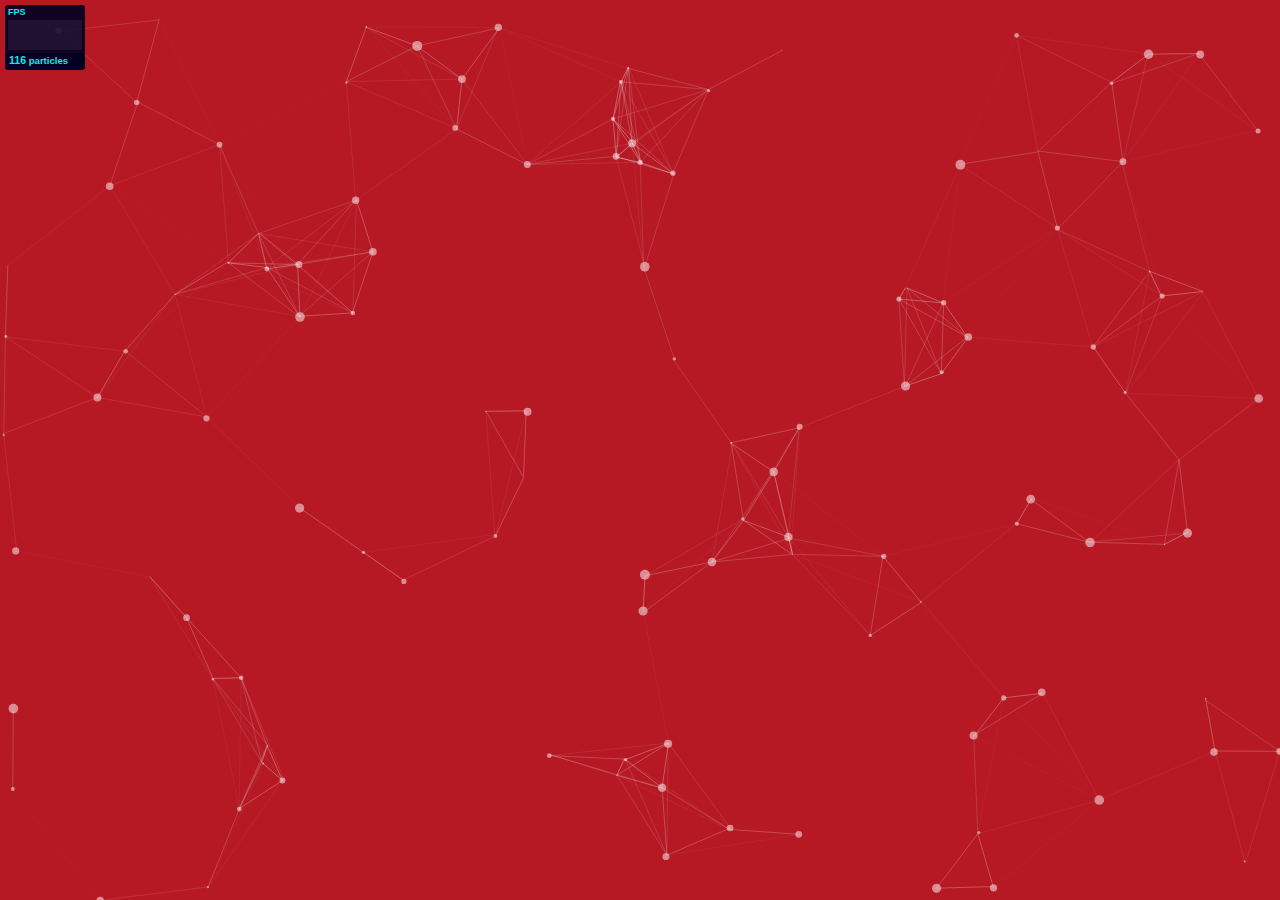
<file: particles.js-master/demo/index.html>
<!DOCTYPE html>
<html lang="en">
<head>
  <meta charset="utf-8">
  <title>particles.js</title>
  <meta name="description" content="particles.js is a lightweight JavaScript library for creating particles.">
  <meta name="author" content="Vincent Garreau" />
  <meta name="viewport" content="width=device-width, initial-scale=1.0, minimum-scale=1.0, maximum-scale=1.0, user-scalable=no">
  <link rel="stylesheet" media="screen" href="css/style.css">
</head>
<body>

<!-- count particles -->
<div class="count-particles">
  <span class="js-count-particles">--</span> particles
</div>

<!-- particles.js container -->
<div id="particles-js"></div>

<!-- scripts -->
<script src="../particles.js"></script>
<script src="js/app.js"></script>

<!-- stats.js -->
<script src="js/lib/stats.js"></script>
<script>
  var count_particles, stats, update;
  stats = new Stats;
  stats.setMode(0);
  stats.domElement.style.position = 'absolute';
  stats.domElement.style.left = '0px';
  stats.domElement.style.top = '0px';
  document.body.appendChild(stats.domElement);
  count_particles = document.querySelector('.js-count-particles');
  update = function() {
    stats.begin();
    stats.end();
    if (window.pJSDom[0].pJS.particles && window.pJSDom[0].pJS.particles.array) {
      count_particles.innerText = window.pJSDom[0].pJS.particles.array.length;
    }
    requestAnimationFrame(update);
  };
  requestAnimationFrame(update);
</script>

</body>
</html>
</file>
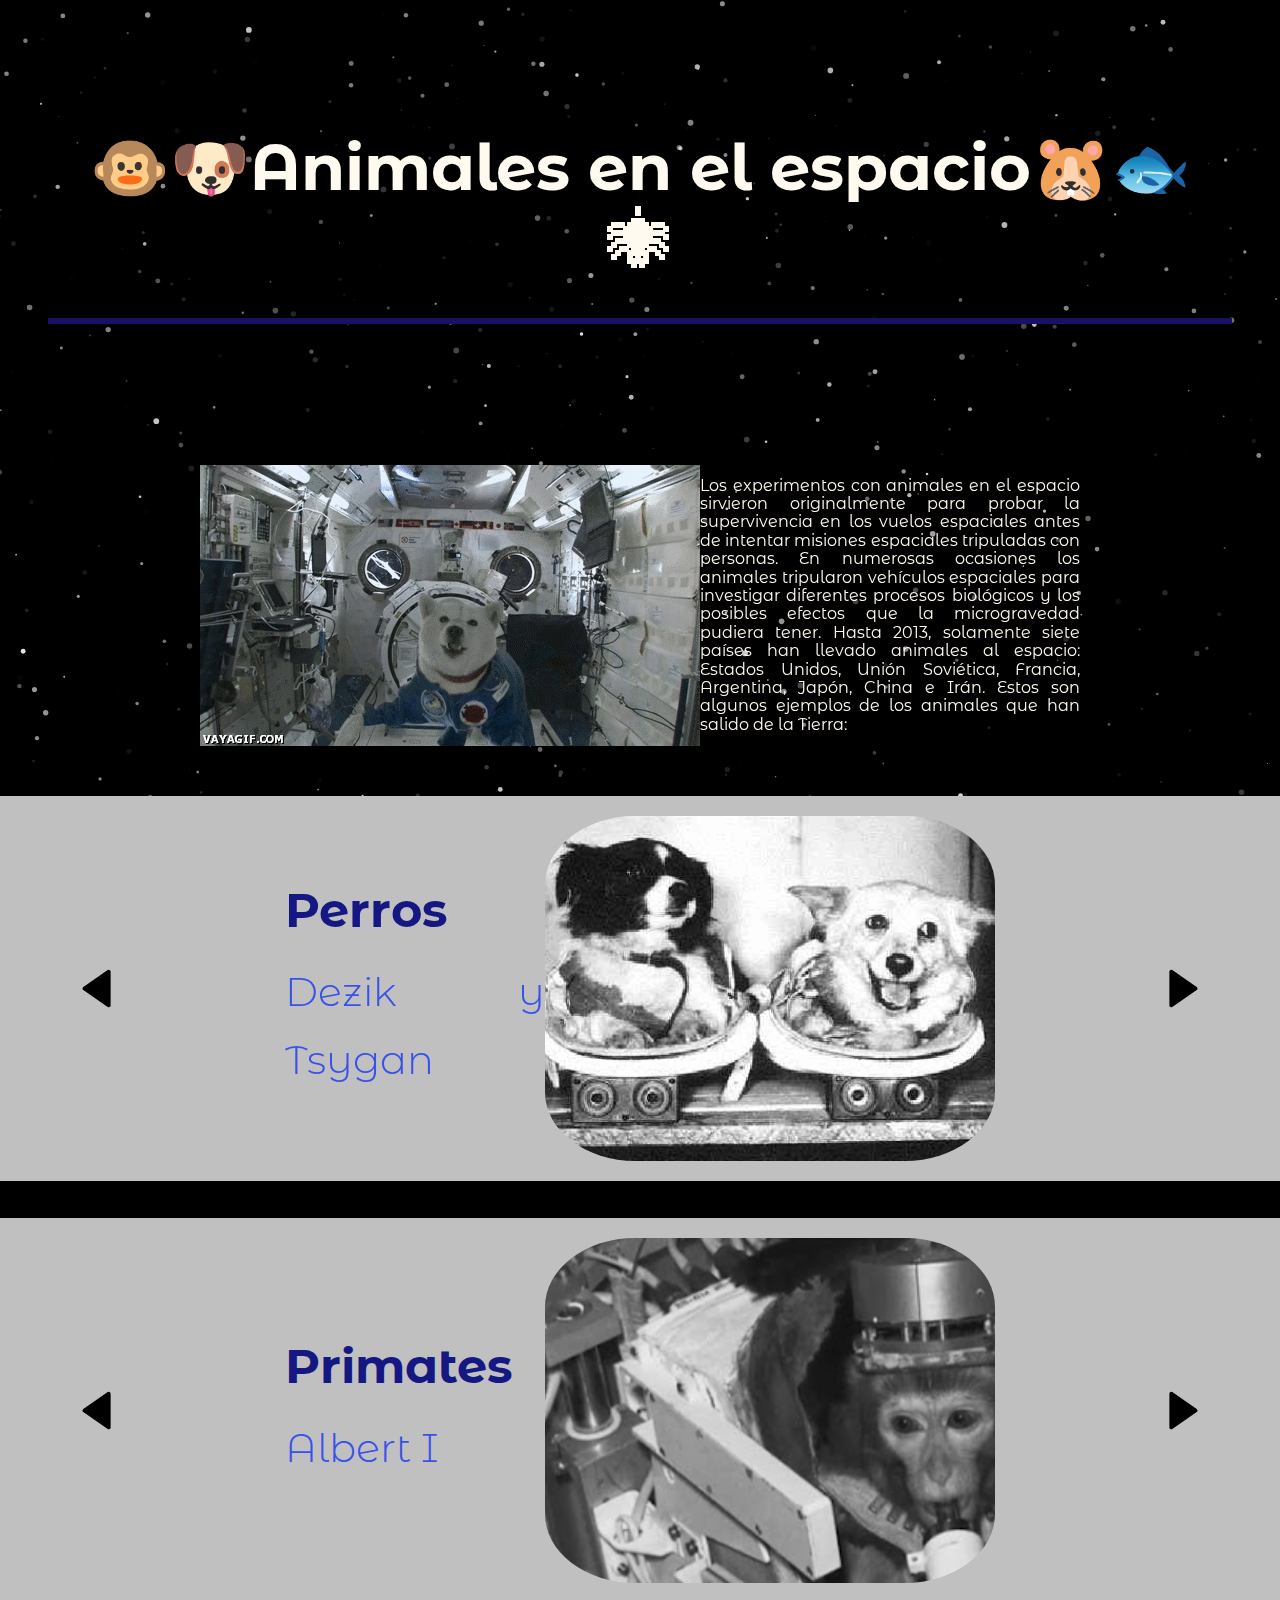
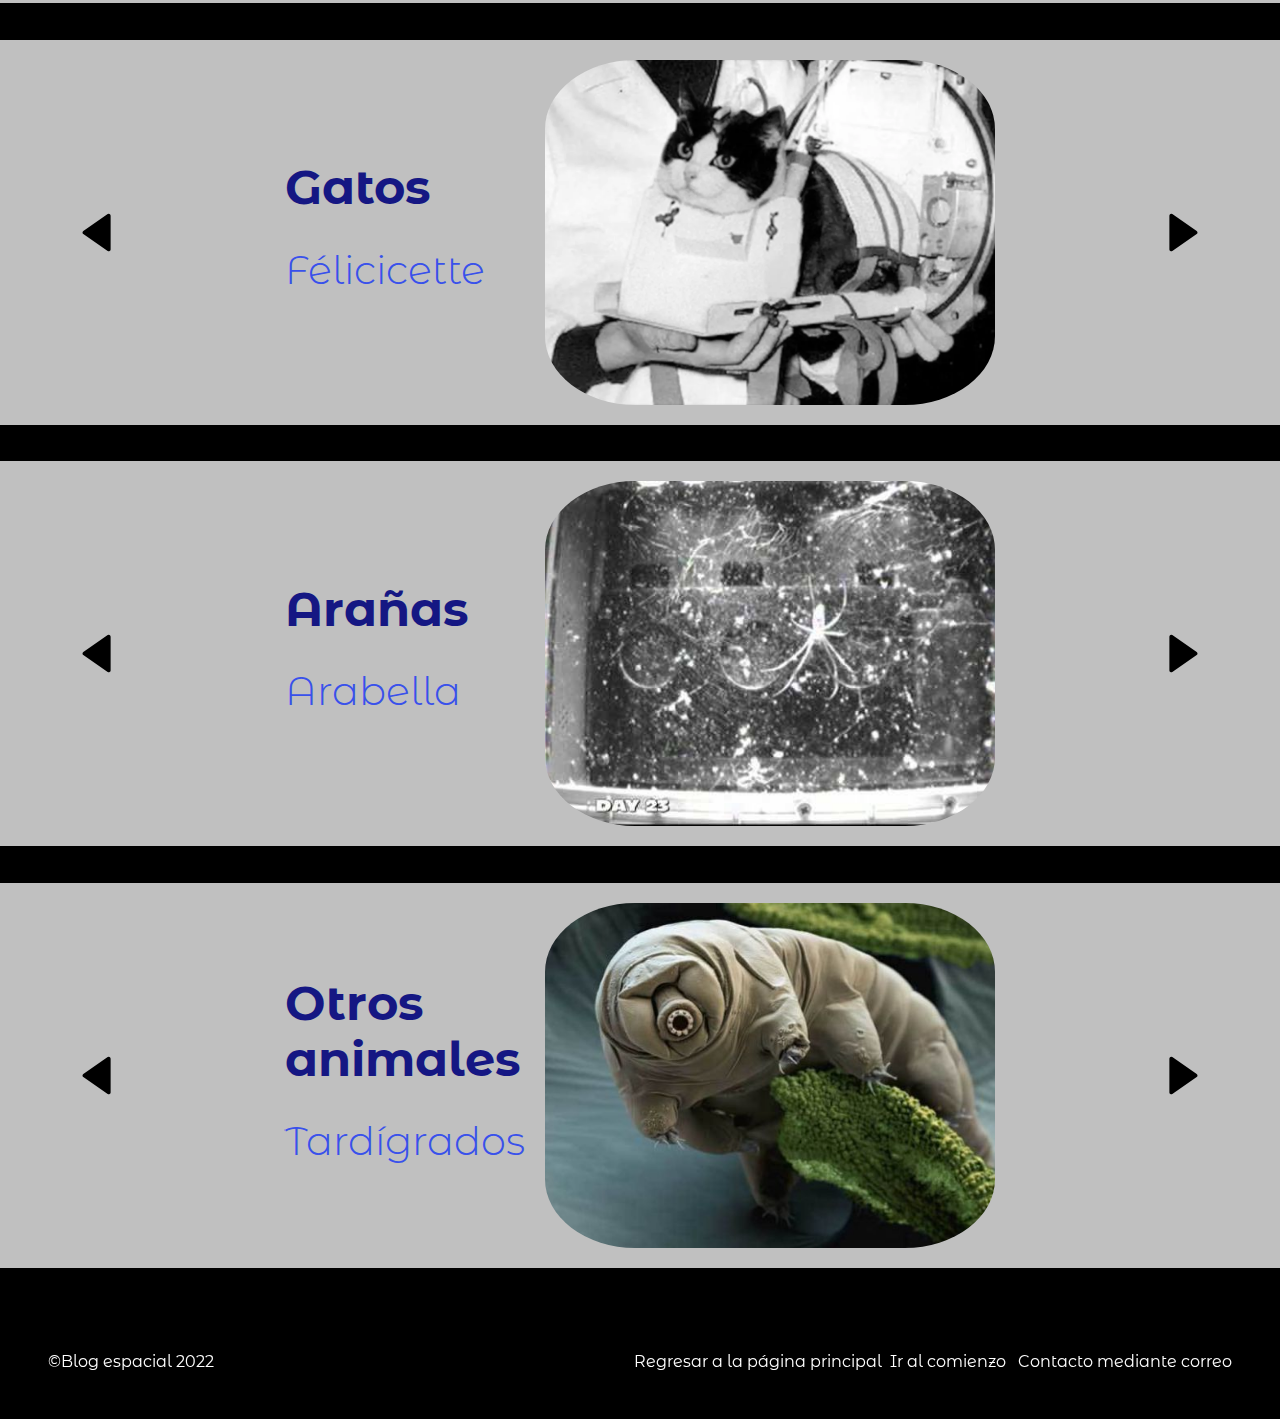
<file: animales.html>
<!DOCTYPE html>
<html lang="es">
<head>
    <meta charset="UTF-8">
    <meta http-equiv="X-UA-Compatible" content="IE=edge">
    <meta name="viewport" content="width=device-width, initial-scale=1.0">
    <link rel="shortcut icon" href="images/favicon_fondo.png" type="image/x-icon">
    <link rel="preconnect" href="https://fonts.googleapis.com">
    <link rel="preconnect" href="https://fonts.gstatic.com" crossorigin>
    <link href="https://fonts.googleapis.com/css2?family=Comforter+Brush&family=Dancing+Script:wght@400;700&family=Montserrat+Alternates:wght@400;700&display=swap" rel="stylesheet">
    <link rel="stylesheet" href="css/normalice.css">
    <link rel="stylesheet" href="css/style-animales.css">
    <title>Animales en el espacio</title>
</head>
<body>
    <div id="particles-js"></div>
    <header>
        <h1 id="titulo">🐵🐶Animales en el espacio🐹🐟🕷</h1>
    </header>
    <section>
        <div class="introduccion">
            <!-- <section class="introduccion-container" > -->
            <img src="/images/animales/animales-espacio-perro.gif" width="500">
            <!-- </section> -->
            <!-- <h2>Animales que han viajado al espacio</h2> -->
            <p class="Introduccion-texto">Los experimentos con animales en el espacio sirvieron originalmente para probar la supervivencia en los vuelos espaciales antes de intentar misiones espaciales tripuladas con personas. En numerosas ocasiones los animales tripularon vehículos espaciales para investigar diferentes procesos biológicos y los posibles efectos que la microgravedad pudiera tener. Hasta 2013, solamente siete países han llevado animales al espacio: Estados Unidos, Unión Soviética, Francia, Argentina, Japón, China e Irán. Estos son algunos ejemplos de los animales que han salido de la Tierra:</p>
            <!-- <img src="/images/animales/animales.jpg" width="400"> -->
        </div>
        <section class="slider">
            <div class="slider-container">
                <img src="images/animales/left-arrow.svg" class="slider-arrow" id="before-perros" />
                <section class="slider-body slider-body-show perros" data-id="1">
                    <div class="slider-texts">
                        <h2 class="subtitle">Perros</h2>
                        <p class="slider-review">Dezik y Tsygan</p>
                    </div>
                    <figure class="slider-picture">
                        <img src="images/animales/dezic-and-tsygan.jpg" class="slider-img">
                    </figure>
                </section>
                <section class="slider-body perros" data-id="2">
                    <div class="slider-texts">
                        <h2 class="subtitle">Perros</h2>
                        <p class="slider-review">Laika</p>
                    </div>
                    <figure class="slider-picture">
                        <img src="images/animales/laika.webp" class="slider-img">
                    </figure>
                </section>
                <section class="slider-body perros" data-id="3">
                    <div class="slider-texts">
                        <h2 class="subtitle">Perros</h2>
                        <p class="slider-review">Belka y Strelka</p>
                    </div>
                    <figure class="slider-picture">
                        <img src="images/animales/belka-and-strelka.jfif" class="slider-img">
                    </figure>
                </section>
                <section class="slider-body perros" data-id="4">
                    <div class="slider-texts">
                        <h2 class="subtitle">Perros</h2>
                        <p class="slider-review">Ugolyok y Veterok</p>
                    </div>
                    <figure class="slider-picture">
                        <img src="images/animales/ugolyok-and-veterok.jpg" class="slider-img">
                    </figure>
                </section>
                <img src="images/animales/rightarrow.svg" class="slider-arrow" id="next-perros" />
            </div>
        </section>
        <br><br>
        <section class="slider">
            <div class="slider-container">
                <img src="images/animales/left-arrow.svg" class="slider-arrow" id="before-primates" />
                <section class="slider-body slider-body-show primates" data-id="1">
                    <div class="slider-texts">
                        <h2 class="subtitle">Primates</h2>
                        <p class="slider-review">Albert I</p>
                    </div>
                    <figure class="slider-picture">
                        <img src="images/animales/mono_albert-i.jpg" class="slider-img">
                    </figure>
                </section>
                <section class="slider-body primates" data-id="2">
                    <div class="slider-texts">
                        <h2 class="subtitle">Primates</h2>
                        <p class="slider-review">Albert II</p>
                    </div>
                    <figure class="slider-picture">
                        <img src="images/animales/albertii.webp" class="slider-img">
                    </figure>
                </section>
                <section class="slider-body primates" data-id="3">
                    <div class="slider-texts">
                        <h2 class="subtitle">Primates</h2>
                        <p class="slider-review">Albert V</p>
                    </div>
                    <figure class="slider-picture">
                        <img src="images/animales/albert_v.jpg" class="slider-img">
                    </figure>
                </section>
                <section class="slider-body primates" data-id="4">
                    <div class="slider-texts">
                        <h2 class="subtitle">Primates</h2>
                        <p class="slider-review">Able y Baker</p>
                    </div>
                    <figure class="slider-picture">
                        <img src="images/animales/able-baker-2.jpg" class="slider-img">
                    </figure>
                </section>
                <section class="slider-body primates" data-id="5">
                    <div class="slider-texts">
                        <h2 class="subtitle">Primates</h2>
                        <p class="slider-review">Ham</p>
                    </div>
                    <figure class="slider-picture">
                        <img src="images/animales/ham-chimpance.webp" class="slider-img">
                    </figure>
                </section>
                <section class="slider-body primates" data-id="6">
                    <div class="slider-texts">
                        <h2 class="subtitle">Primates</h2>
                        <p class="slider-review">Enos</p>
                    </div>
                    <figure class="slider-picture">
                        <img src="images/animales/enos-chimpance-2.jpg" class="slider-img">
                    </figure>
                </section>
                <section class="slider-body primates" data-id="7">
                    <div class="slider-texts">
                        <h2 class="subtitle">Primates</h2>
                        <p class="slider-review">Juan</p>
                    </div>
                    <figure class="slider-picture">
                        <img src="images/animales/mono_juan.png" class="slider-img">
                    </figure>
                </section>
                <img src="images/animales/rightarrow.svg" class="slider-arrow" id="next-primates" />
            </div>
        </section>
        <br><br>
        <section class="slider">
            <div class="slider-container">
                <img src="images/animales/left-arrow.svg" class="slider-arrow" id="before-gatos" />
                <section class="slider-body slider-body-show gatos" data-id="1">
                    <div class="slider-texts">
                        <h2 class="subtitle">Gatos</h2>
                        <p class="slider-review">Félicicette</p>
                    </div>
                    <figure class="slider-picture">
                        <img src="images/animales/felicette.webp" class="slider-img">
                    </figure>
                </section>
                <section class="slider-body gatos" data-id="2">
                    <div class="slider-texts">
                        <h2 class="subtitle">Gatos</h2>
                        <p class="slider-review"></p>
                    </div>
                    <figure class="slider-picture">
                        <img src="images/animales/gatos.jfif" class="slider-img">
                    </figure>
                </section>
                <img src="images/animales/rightarrow.svg" class="slider-arrow" id="next-gatos" />
            </div>
        </section>
        <br><br>
        <section class="slider">
            <div class="slider-container">
                <img src="images/animales/left-arrow.svg" class="slider-arrow" id="before-aranias" />
                <section class="slider-body slider-body-show aranias" data-id="1">
                    <div class="slider-texts">
                        <h2 class="subtitle">Arañas</h2>
                        <p class="slider-review">Arabella</p>
                    </div>
                    <figure class="slider-picture">
                        <img src="images/animales/arabella.jpg" class="slider-img">
                    </figure>
                </section>
                <section class="slider-body aranias" data-id="2">
                    <div class="slider-texts">
                        <h2 class="subtitle">Arañas</h2>
                        <p class="slider-review">Anita</p>
                    </div>
                    <figure class="slider-picture">
                        <img src="images/animales/anita.jpg" class="slider-img">
                    </figure>
                </section>
                <img src="images/animales/rightarrow.svg" class="slider-arrow" id="next-aranias" />
            </div>
        </section> 
        <br><br>
        <section class="slider">
            <div class="slider-container">
                <img src="images/animales/left-arrow.svg" class="slider-arrow" id="before-otros" />
                <section class="slider-body slider-body-show otros" data-id="1">
                    <div class="slider-texts">
                        <h2 class="subtitle">Otros animales</h2>
                        <p class="slider-review">Tardígrados</p>
                    </div>
                    <figure class="slider-picture">
                        <img src="images/animales/tardigrado.jpg" class="slider-img">
                    </figure>
                </section>
                <section class="slider-body otros" data-id="2">
                    <div class="slider-texts">
                        <h2 class="subtitle">Otros animales</h2>
                        <p class="slider-review">Moscas de la fruta</p>
                    </div>
                    <figure class="slider-picture">
                        <img src="images/animales/mosca-de-la-fruta.jpg" class="slider-img">
                    </figure>
                </section>
                <section class="slider-body otros" data-id="3">
                    <div class="slider-texts">
                        <h2 class="subtitle">Otros animales</h2>
                        <p class="slider-review">Ratones</p>
                    </div>
                    <figure class="slider-picture">
                        <img src="images/animales/ratones.jpeg" class="slider-img">
                    </figure>
                </section>
                <section class="slider-body otros" data-id="4">
                    <div class="slider-texts">
                        <h2 class="subtitle">Otros animales</h2>
                        <p class="slider-review">Escarabajo de la harina</p>
                    </div>
                    <figure class="slider-picture">
                        <img src="images/animales/escarabajo-de-la-harina.jpg" class="slider-img">
                    </figure>
                </section>
                <section class="slider-body otros" data-id="5">
                    <div class="slider-texts">
                        <h2 class="subtitle">Otros animales</h2>
                        <p class="slider-review">Conejillos de indias</p>
                    </div>
                    <figure class="slider-picture">
                        <img src="images/animales/conejillo-de-indias.webp" class="slider-img">
                    </figure>
                </section>
                <section class="slider-body otros" data-id="6">
                    <div class="slider-texts">
                        <h2 class="subtitle">Otros animales</h2>
                        <p class="slider-review">Rana toro</p>
                    </div>
                    <figure class="slider-picture">
                        <img src="images/animales/rana-toro.jpg" class="slider-img">
                    </figure>
                </section>
                <section class="slider-body otros" data-id="7">
                    <div class="slider-texts">
                        <h2 class="subtitle">Otros animales</h2>
                        <p class="slider-review">Tortuga</p>
                    </div>
                    <figure class="slider-picture">
                        <img src="images/animales/tortuga.jpg" class="slider-img">
                    </figure>
                </section>
                <section class="slider-body otros" data-id="8">
                    <div class="slider-texts">
                        <h2 class="subtitle">Otros animales</h2>
                        <p class="slider-review">Pez cebra</p>
                    </div>
                    <figure class="slider-picture">
                        <img src="images/animales/pez-cebra.jpg" class="slider-img">
                    </figure>
                </section>
                <section class="slider-body otros" data-id="9">
                    <div class="slider-texts">
                        <h2 class="subtitle">Otros animales</h2>
                        <p class="slider-review">Gallipato</p>
                    </div>
                    <figure class="slider-picture">
                        <img src="images/animales/gallipato.jpg" class="slider-img">
                    </figure>
                </section>
                <section class="slider-body otros" data-id="10">
                    <div class="slider-texts">
                        <h2 class="subtitle">Otros animales</h2>
                        <p class="slider-review">Ratón Adolfo</p>
                    </div>
                    <figure class="slider-picture">
                        <img src="images/animales/raton.jfif" class="slider-img">
                    </figure>
                </section>
                <img src="images/animales/rightarrow.svg" class="slider-arrow" id="next-otros" />
            </div>
        </section>
        <br><br>
    </section>
    <footer>
        <section>
            <a href="index.html">Regresar a la página principal&nbsp</a>
            <a href="#titulo">Ir al comienzo&nbsp</a>
            <a href="mailto:montserrat.zacapu@gmail.com">&nbspContacto mediante correo</a>
        </section>
        <p>&copy;Blog espacial 2022</p>
    </footer>
    <script src="./js/sliders.js"></script>
    <script src="js/particles.min.js"></script>
    <script src="js/funcion-particles.js"></script>
</body>
</html>
</file>
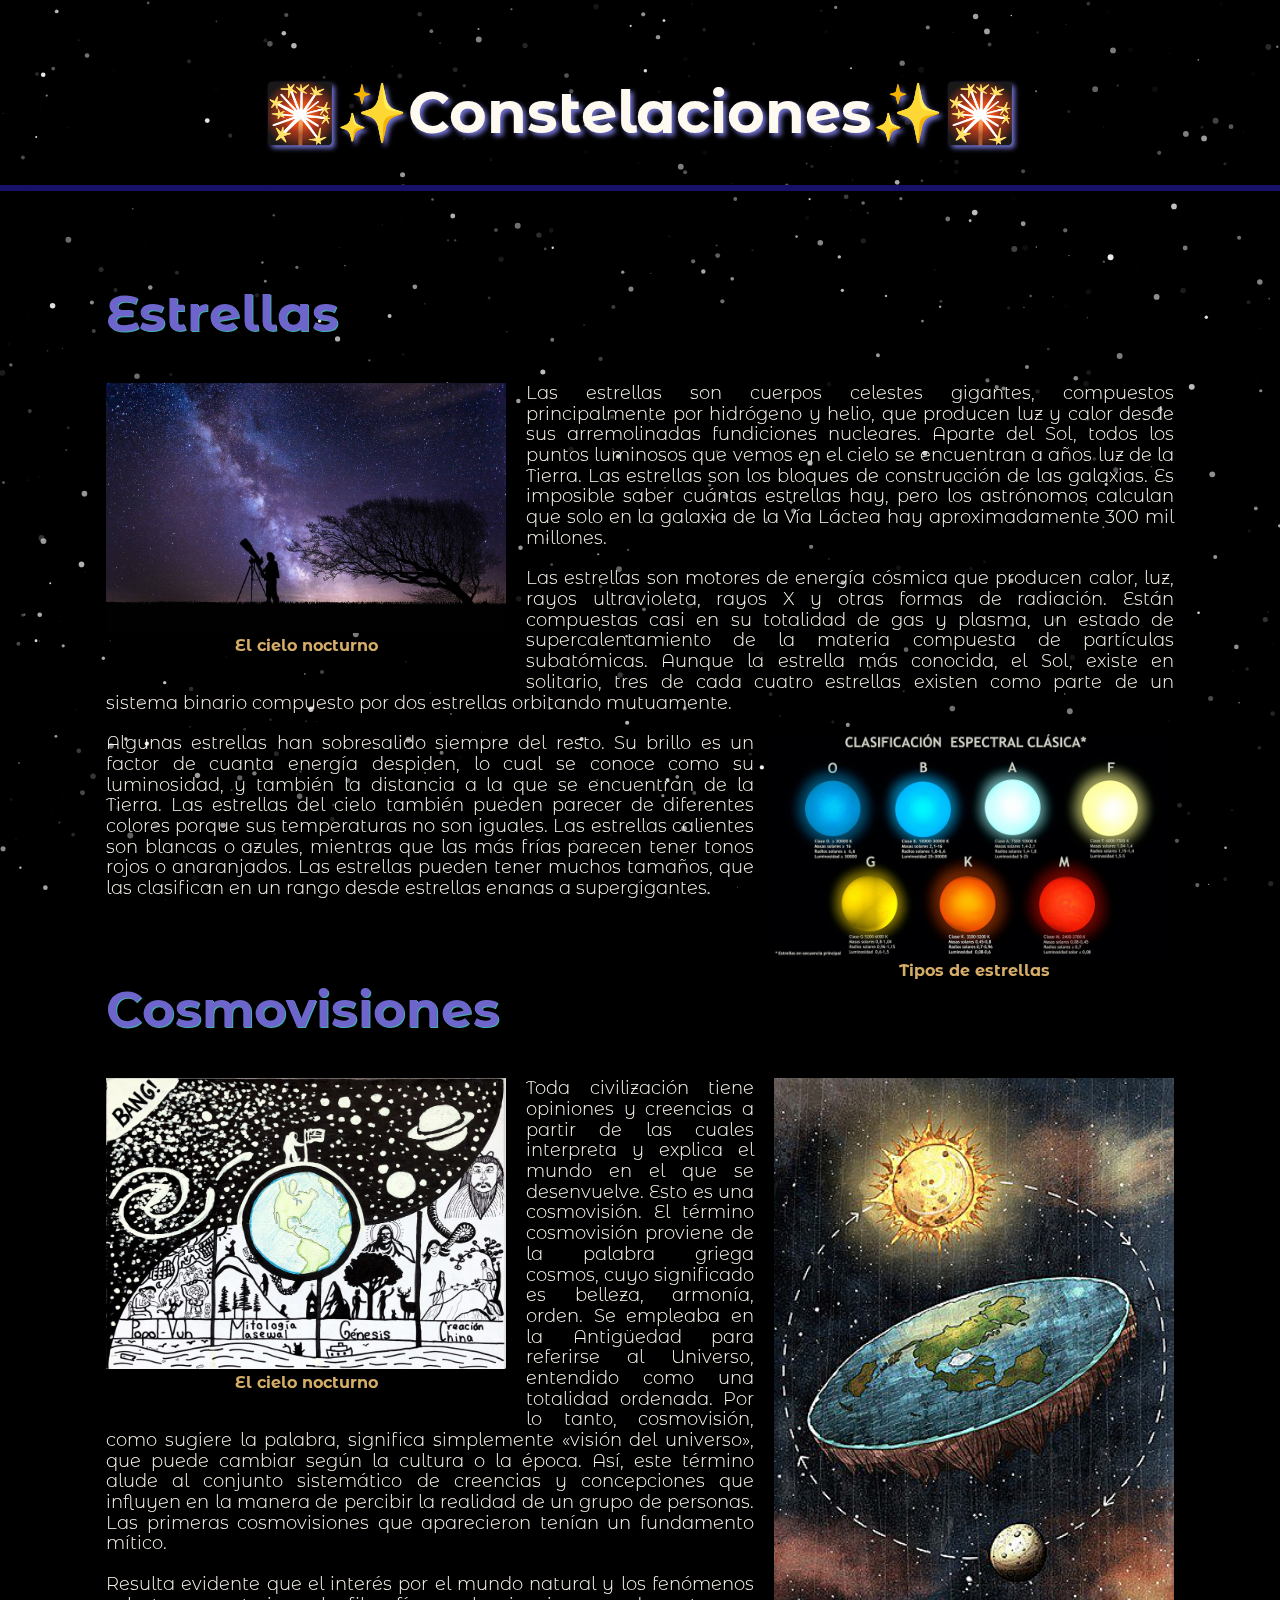
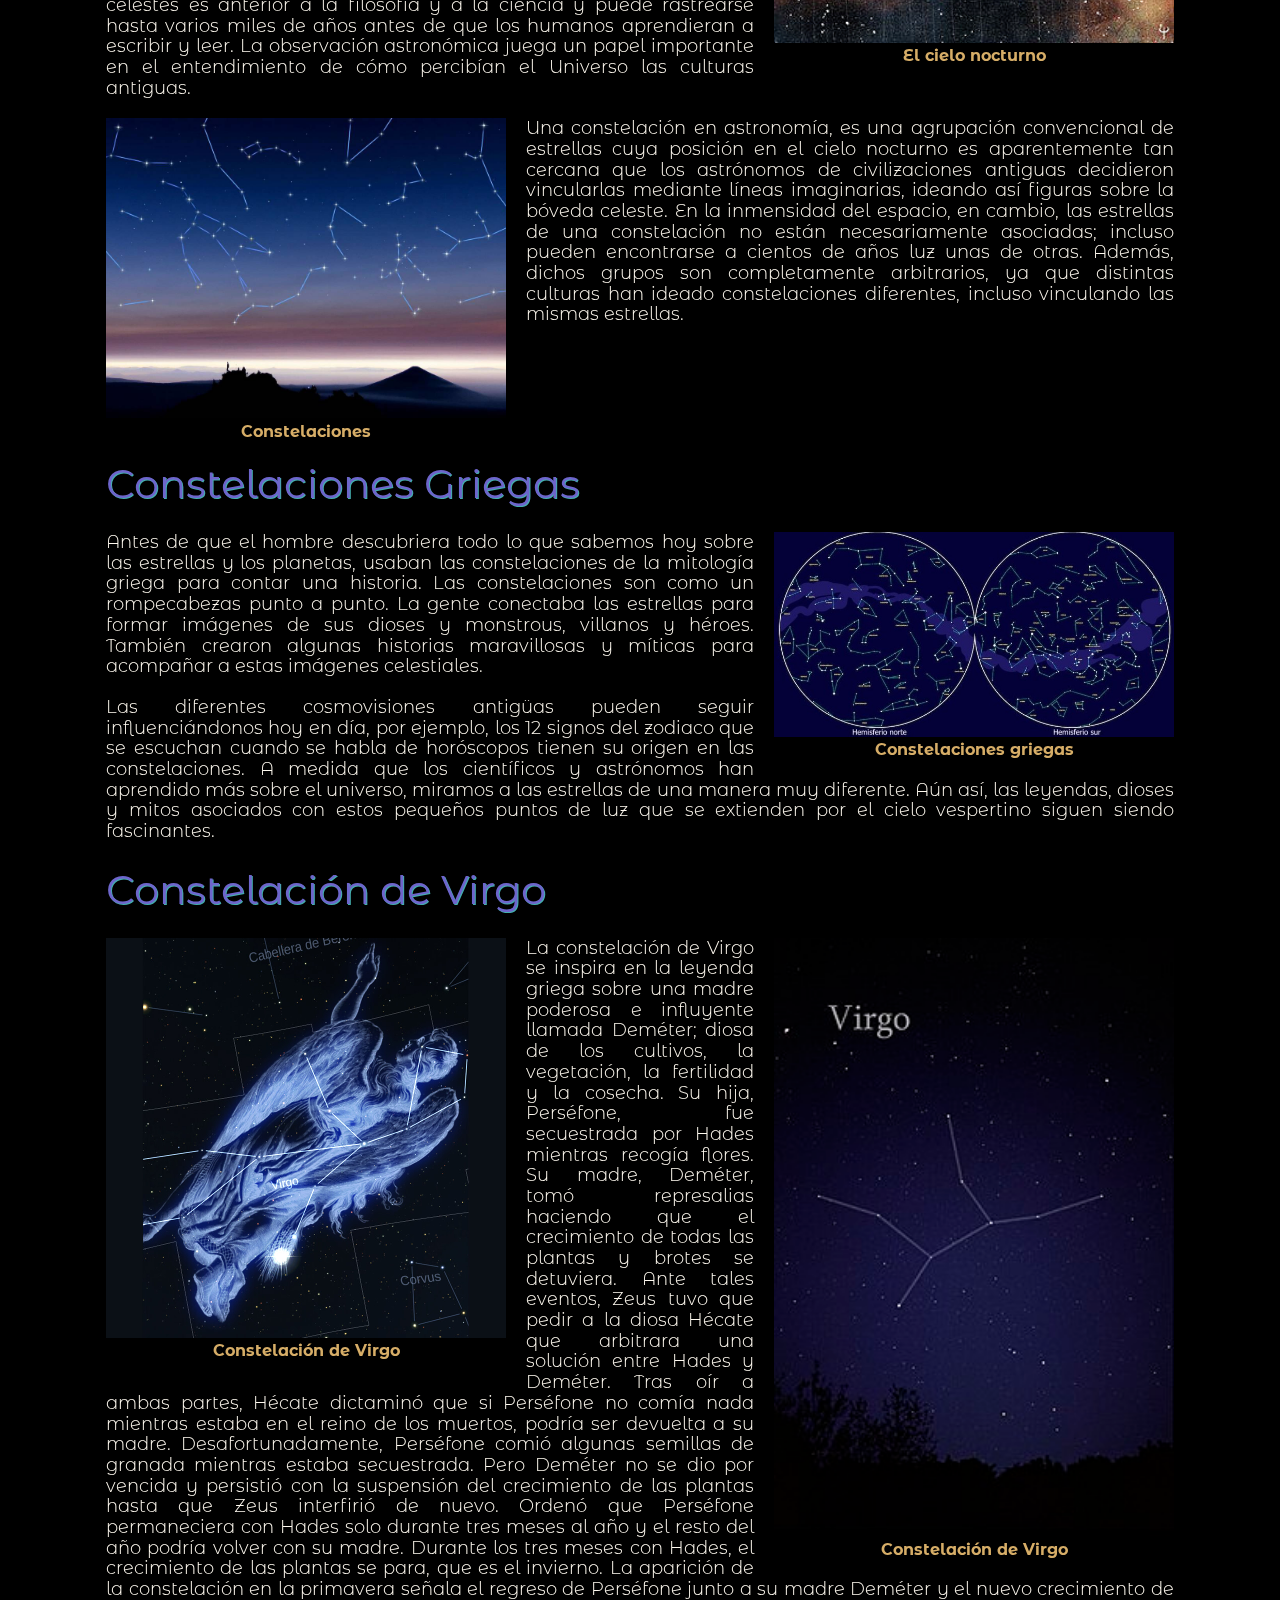
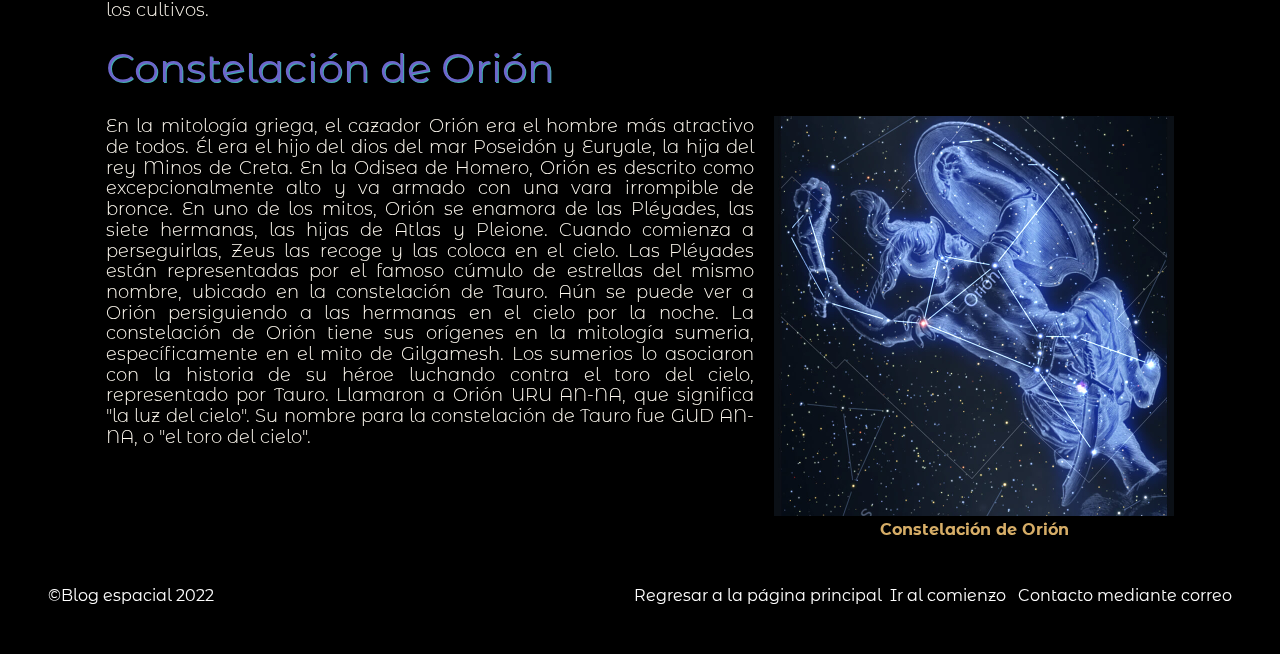
<file: constelaciones.html>
<!DOCTYPE html>
<html lang="es">
<head>
    <meta charset="UTF-8">
    <meta http-equiv="X-UA-Compatible" content="IE=edge">
    <meta name="viewport" content="width=device-width, initial-scale=1.0">
    <link rel="shortcut icon" href="images/favicon_fondo.png" type="image/x-icon">
    <link rel="preconnect" href="https://fonts.googleapis.com">
    <link rel="preconnect" href="https://fonts.gstatic.com" crossorigin>
    <link href="https://fonts.googleapis.com/css2?family=Comforter+Brush&family=Dancing+Script:wght@400;700&family=Montserrat+Alternates:wght@400;700&display=swap" rel="stylesheet">
    <link rel="stylesheet" href="css/normalice.css">
    <link rel="stylesheet" href="css/style-constelaciones.css">
    <title>Estrellas</title>
</head>
<body>
    <div id="particles-js"></div>
    <header>
        <h1 id="titulo">🎇✨Constelaciones✨🎇</h1>
    </header>
    <div class="container-all">
        <h2 class="title">Estrellas</h2>
        <div class="modal-container p-left inicio">
            <img src="./images/constelaciones/constelaciones-telescopio.jpg" alt="El cielo nocturno">
            <h4>El cielo nocturno</h4>
        </div>
        <p>Las estrellas son cuerpos celestes gigantes, compuestos principalmente por hidrógeno y helio, que producen luz y calor desde sus arremolinadas fundiciones nucleares. Aparte del Sol, todos los puntos luminosos que vemos en el cielo se encuentran a años luz de la Tierra. Las estrellas son los bloques de construcción de las galaxias. Es imposible saber cuántas estrellas hay, pero los astrónomos calculan que solo en la galaxia de la Vía Láctea hay aproximadamente 300 mil millones. </p>
        <p>Las estrellas son motores de energía cósmica que producen calor, luz, rayos ultravioleta, rayos X y otras formas de radiación. Están compuestas casi en su totalidad de gas y plasma, un estado de supercalentamiento de la materia compuesta de partículas subatómicas. Aunque la estrella más conocida, el Sol, existe en solitario, tres de cada cuatro estrellas existen como parte de un sistema binario compuesto por dos estrellas orbitando mutuamente. </p>
        <div class="modal-container p-right">
            <img src="./images/constelaciones/tipos-de-estrellas.jpg" alt="Tipos de Estrellas">
            <h4>Tipos de estrellas</h4>
        </div>    
        <p>Algunas estrellas han sobresalido siempre del resto. Su brillo es un factor de cuanta energía despiden, lo cual se conoce como su luminosidad, y también la distancia a la que se encuentran de la Tierra. Las estrellas del cielo también pueden parecer de diferentes colores porque sus temperaturas no son iguales. Las estrellas calientes son blancas o azules, mientras que las más frías parecen tener tonos rojos o anaranjados. Las estrellas pueden tener muchos tamaños, que las clasifican en un rango desde estrellas enanas a supergigantes.</p>
        <h2 class="title">Cosmovisiones</h2>
        <div class="modal-container p-left inicio">
            <img src="./images/constelaciones/cosmovisiones.jpg" alt="Cosmovisiones">
            <h4>El cielo nocturno</h4>
        </div>
        <div class="modal-container p-right inicio">
            <img src="./images/constelaciones/tierra-plana-cosmovision.png" alt="Tierra plana">
            <h4>El cielo nocturno</h4>
        </div>  
        <p>Toda civilización tiene opiniones y creencias a partir de las cuales interpreta y explica el mundo en el que se desenvuelve. Esto es una cosmovisión. El término cosmovisión proviene de la palabra griega cosmos, cuyo significado es belleza, armonía, orden. Se empleaba en la Antigüedad para referirse al Universo, entendido como una totalidad ordenada. Por lo tanto, cosmovisión, como sugiere la palabra, significa simplemente «visión del universo», que puede cambiar según la cultura o la época. Así, este término alude al conjunto sistemático de creencias y concepciones que influyen en la manera de percibir la realidad de un grupo de personas. Las primeras cosmovisiones que aparecieron tenían un fundamento mítico.</p>
        <p>Resulta evidente que el interés por el mundo natural y los fenómenos celestes es anterior a la filosofía y a la ciencia y puede rastrearse hasta varios miles de años antes de que los humanos aprendieran a escribir y leer. La observación astronómica juega un papel importante en el entendimiento de cómo percibían el Universo las culturas antiguas.</p>
        <div class="modal-container p-left">
            <img src="./images/constelaciones/constelaciones.jpg" alt="Constelaciones">
            <h4>Constelaciones</h4>
        </div>
        <p>Una constelación en astronomía, es una agrupación convencional de estrellas cuya posición en el cielo nocturno es aparentemente tan cercana que los astrónomos de civilizaciones antiguas decidieron vincularlas mediante líneas imaginarias, ideando así figuras sobre la bóveda celeste. En la inmensidad del espacio, en cambio, las estrellas de una constelación no están necesariamente asociadas; incluso pueden encontrarse a cientos de años luz unas de otras. Además, dichos grupos son completamente arbitrarios, ya que distintas culturas han ideado constelaciones diferentes, incluso vinculando las mismas estrellas.</p>
        <h3 class="sub-title">Constelaciones Griegas</h3>
        <div class="modal-container p-right inicio">
            <img src="./images/constelaciones/constelaciones-griegas.jpg" alt="Constelaciones griegas">
            <h4>Constelaciones griegas</h4>
        </div>  
        <p>Antes de que el hombre descubriera todo lo que sabemos hoy sobre las estrellas y los planetas, usaban las constelaciones de la mitología griega para contar una historia. Las constelaciones son como un rompecabezas punto a punto. La gente conectaba las estrellas para formar imágenes de sus dioses y monstrous, villanos y héroes. También crearon algunas historias maravillosas y míticas para acompañar a estas imágenes celestiales.</p>
        <p>Las diferentes cosmovisiones antigüas pueden seguir influenciándonos hoy en día, por ejemplo, los 12 signos del zodiaco que se escuchan cuando se habla de horóscopos tienen su origen en las constelaciones. A medida que los científicos y astrónomos han aprendido más sobre el universo, miramos a las estrellas de una manera muy diferente. Aún así, las leyendas, dioses y mitos asociados con estos pequeños puntos de luz que se extienden por el cielo vespertino siguen siendo fascinantes.</p>
        <h3 class="sub-title">Constelación de Virgo</h3>
        <div class="modal-container p-left inicio">
            <img src="./images/constelaciones/virgo_dibujo.jpg" alt="Constelación de Virgo">
            <h4>Constelación de Virgo</h4>
        </div>
        <div class="modal-container p-right inicio">
            <img src="./images/constelaciones/Virgo.jpg" alt="Constelación de Virgo">
            <h4>Constelación de Virgo</h4>
        </div>
        <p>La constelación de Virgo se inspira en la leyenda griega sobre una madre poderosa e influyente llamada Deméter; diosa de los cultivos, la vegetación, la fertilidad y la cosecha. Su hija, Perséfone, fue secuestrada por Hades mientras recogía flores. Su madre, Deméter, tomó represalias haciendo que el crecimiento de todas las plantas y brotes se detuviera. Ante tales eventos, Zeus tuvo que pedir a la diosa Hécate que arbitrara una solución entre Hades y Deméter. Tras oír a ambas partes, Hécate dictaminó que si Perséfone no comía nada mientras estaba en el reino de los muertos, podría ser devuelta a su madre. Desafortunadamente, Perséfone comió algunas semillas de granada mientras estaba secuestrada. Pero Deméter no se dio por vencida y persistió con la suspensión del crecimiento de las plantas hasta que Zeus interfirió de nuevo. Ordenó que Perséfone permaneciera con Hades solo durante tres meses al año y el resto del año podría volver con su madre. Durante los tres meses con Hades, el crecimiento de las plantas se para, que es el invierno. La aparición de la constelación en la primavera señala el regreso de Perséfone junto a su madre Deméter y el nuevo crecimiento de los cultivos.</p>
        <h3 class="sub-title">Constelación de Orión</h3>
        <div class="modal-container p-right inicio">
            <img src="./images/constelaciones/orion-dibujo.jpg" alt="Constelación de Orión">
            <h4>Constelación de Orión</h4>
        </div>
        <p>En la mitología griega, el cazador Orión era el hombre más atractivo de todos. Él era el hijo del dios del mar Poseidón y Euryale, la hija del rey Minos de Creta. En la Odisea de Homero, Orión es descrito como excepcionalmente alto y va armado con una vara irrompible de bronce. En uno de los mitos, Orión se enamora de las Pléyades, las siete hermanas, las hijas de Atlas y Pleione. Cuando comienza a perseguirlas, Zeus las recoge y las coloca en el cielo. Las Pléyades están representadas por el famoso cúmulo de estrellas del mismo nombre, ubicado en la constelación de Tauro. Aún se puede ver a Orión persiguiendo a las hermanas en el cielo por la noche. La constelación de Orión tiene sus orígenes en la mitología sumeria, específicamente en el mito de Gilgamesh. Los sumerios lo asociaron con la historia de su héroe luchando contra el toro del cielo, representado por Tauro. Llamaron a Orión URU AN-NA, que significa "la luz del cielo". Su nombre para la constelación de Tauro fue GUD AN-NA, o "el toro del cielo".</p>
    </div>
    <footer>
        <section>
            <a href="index.html">Regresar a la página principal&nbsp</a>
            <a href="#titulo">Ir al comienzo&nbsp</a>
            <a href="mailto:montserrat.zacapu@gmail.com">&nbspContacto mediante correo</a>
        </section>
        <p>&copy;Blog espacial 2022</p>
    </footer>
    <script src="js/particles.min.js"></script>
    <script src="js/funcion-particles.js"></script>
    <script src="js/sol-luna-tierra.js"></script>
</body>
</html>
</file>
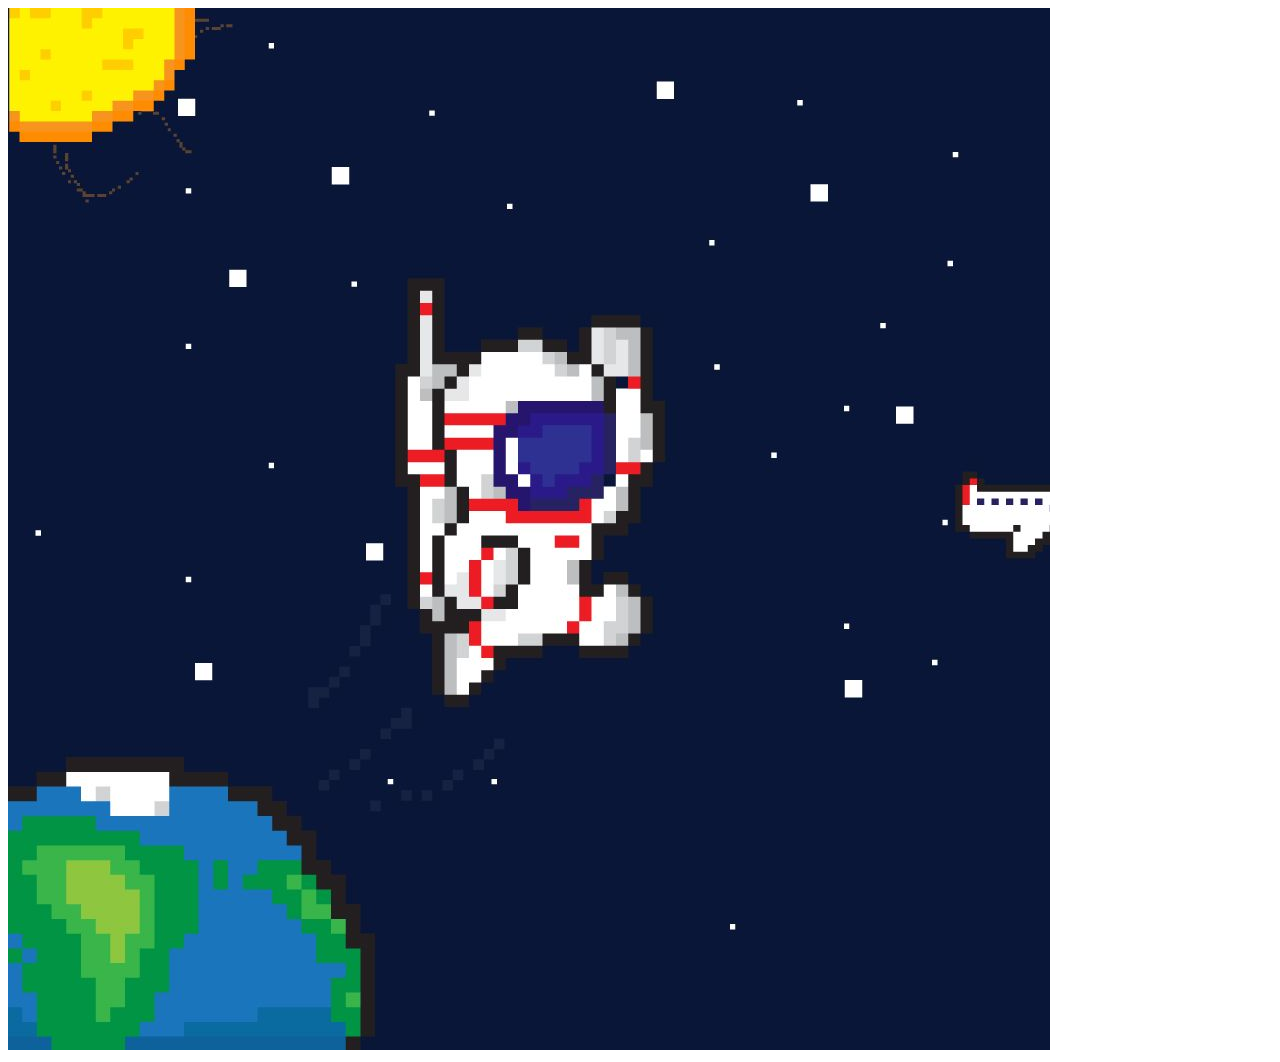
<file: ejemplo-modal.html>
<!DOCTYPE html>
<html lang="en">
<head>
    <meta charset="UTF-8">
    <meta http-equiv="X-UA-Compatible" content="IE=edge">
    <meta name="viewport" content="width=device-width, initial-scale=1.0">
    <title>Document</title>
    <link rel="stylesheet" href="css/style-modal.css">
</head>
<body>
    <div class="modal-container">
        <img src="./images/astronauta_pixeleado.jpg" alt="Imágen de ejemplo para el ejemplo del modal">
    </div>
    <script src="./js/ejmplo-modal.js"></script>
</body>
</html>
</file>
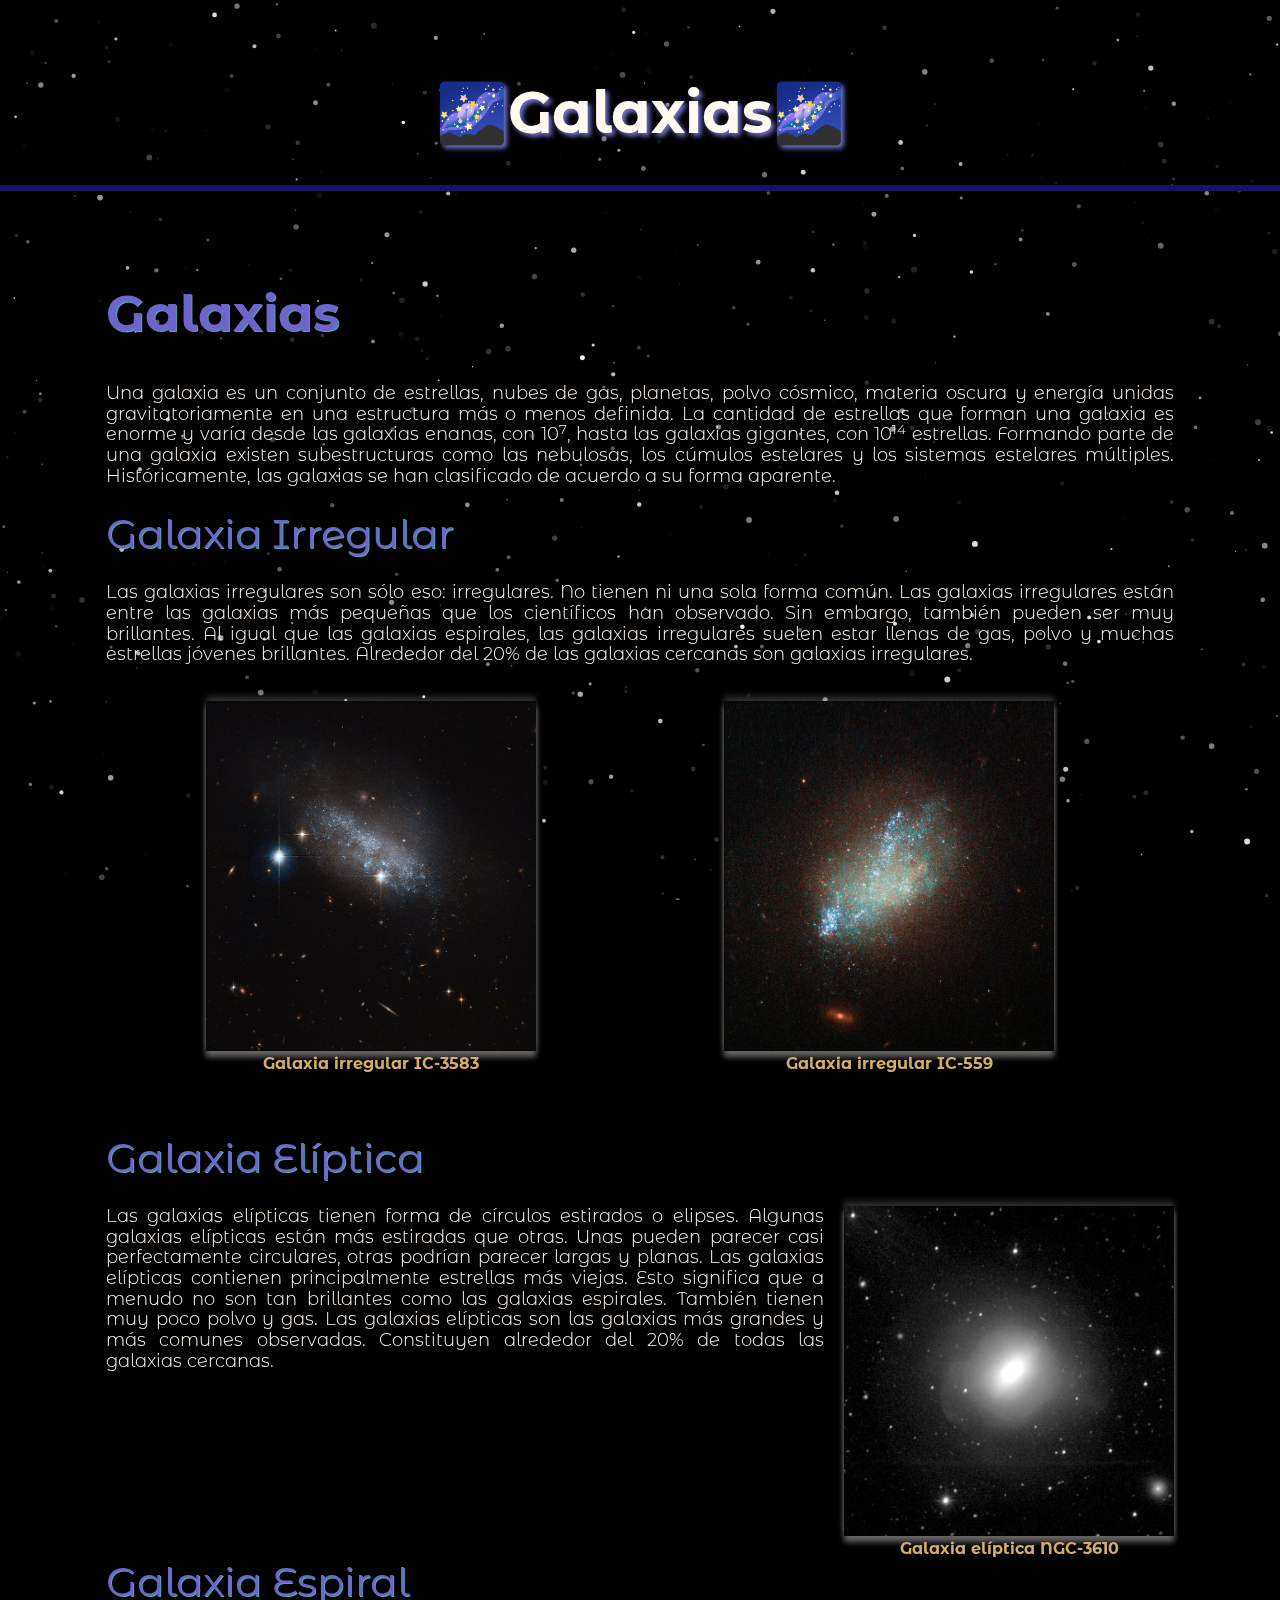
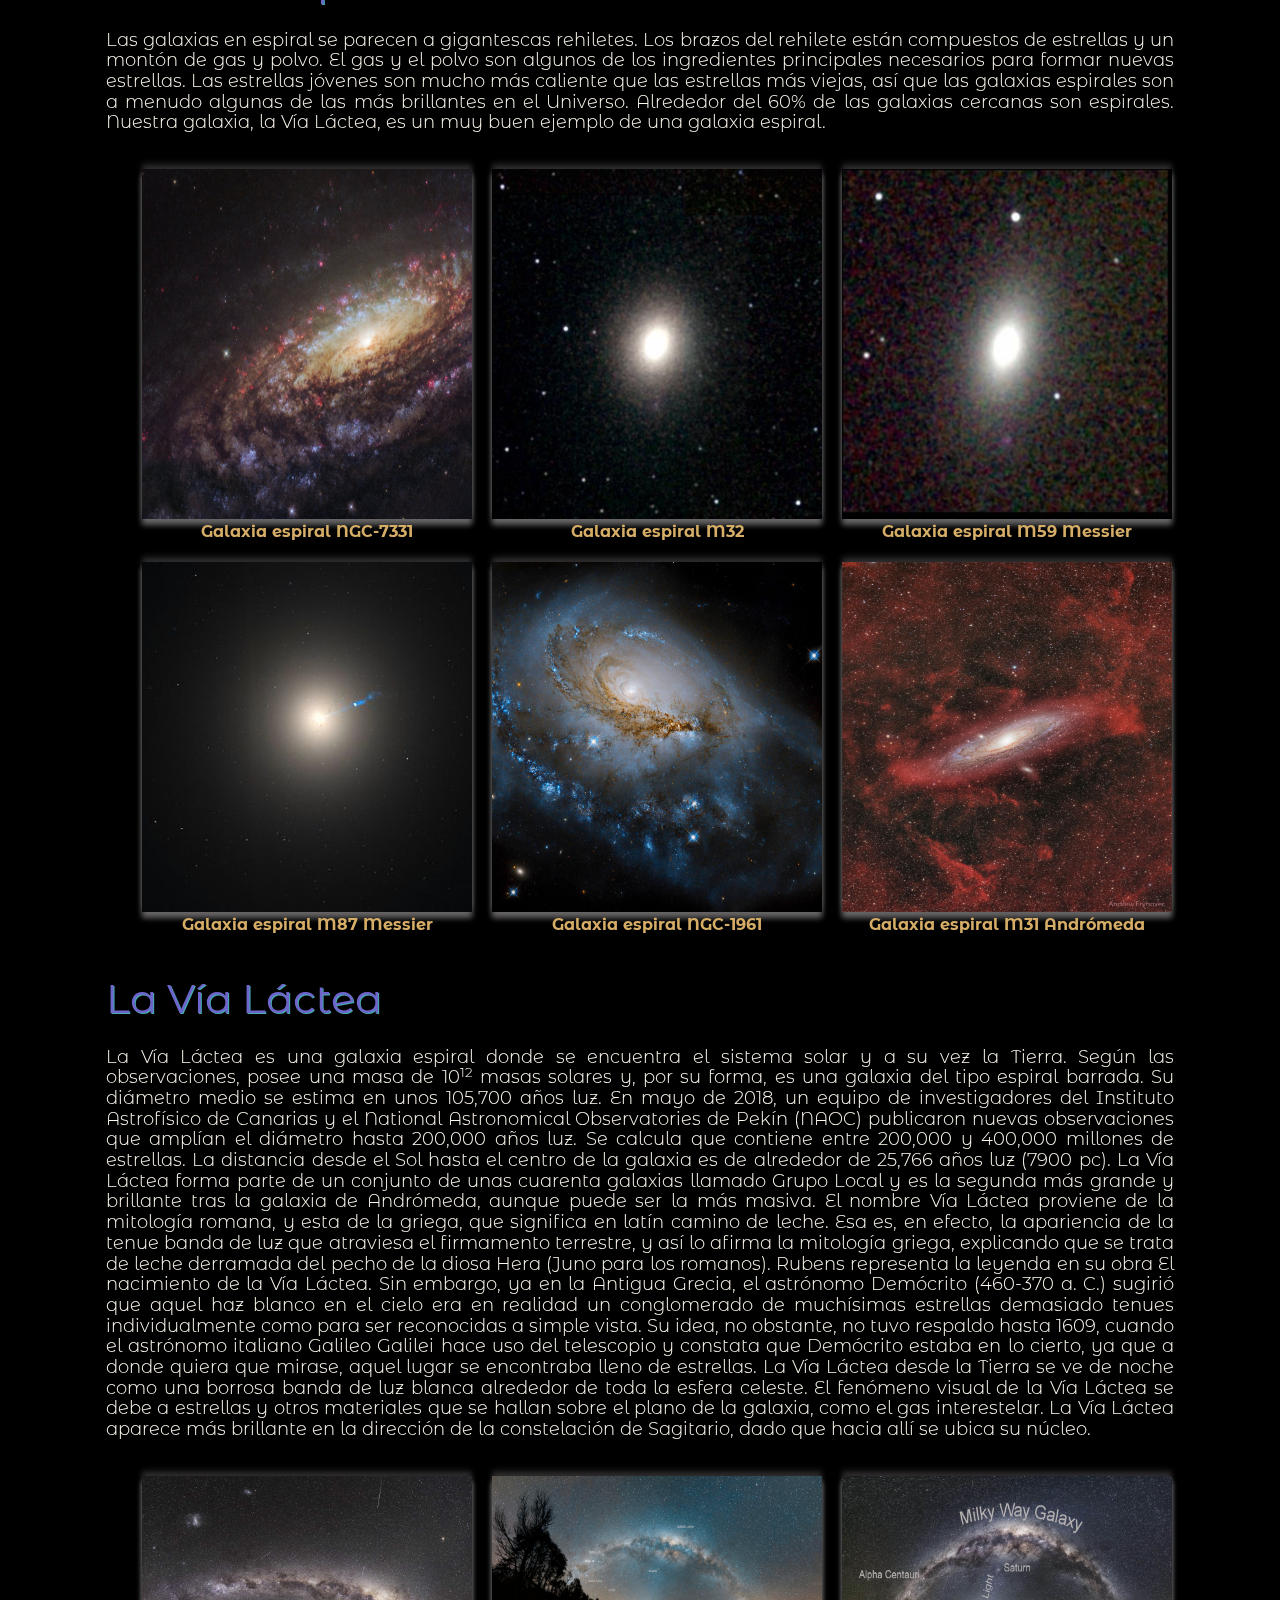
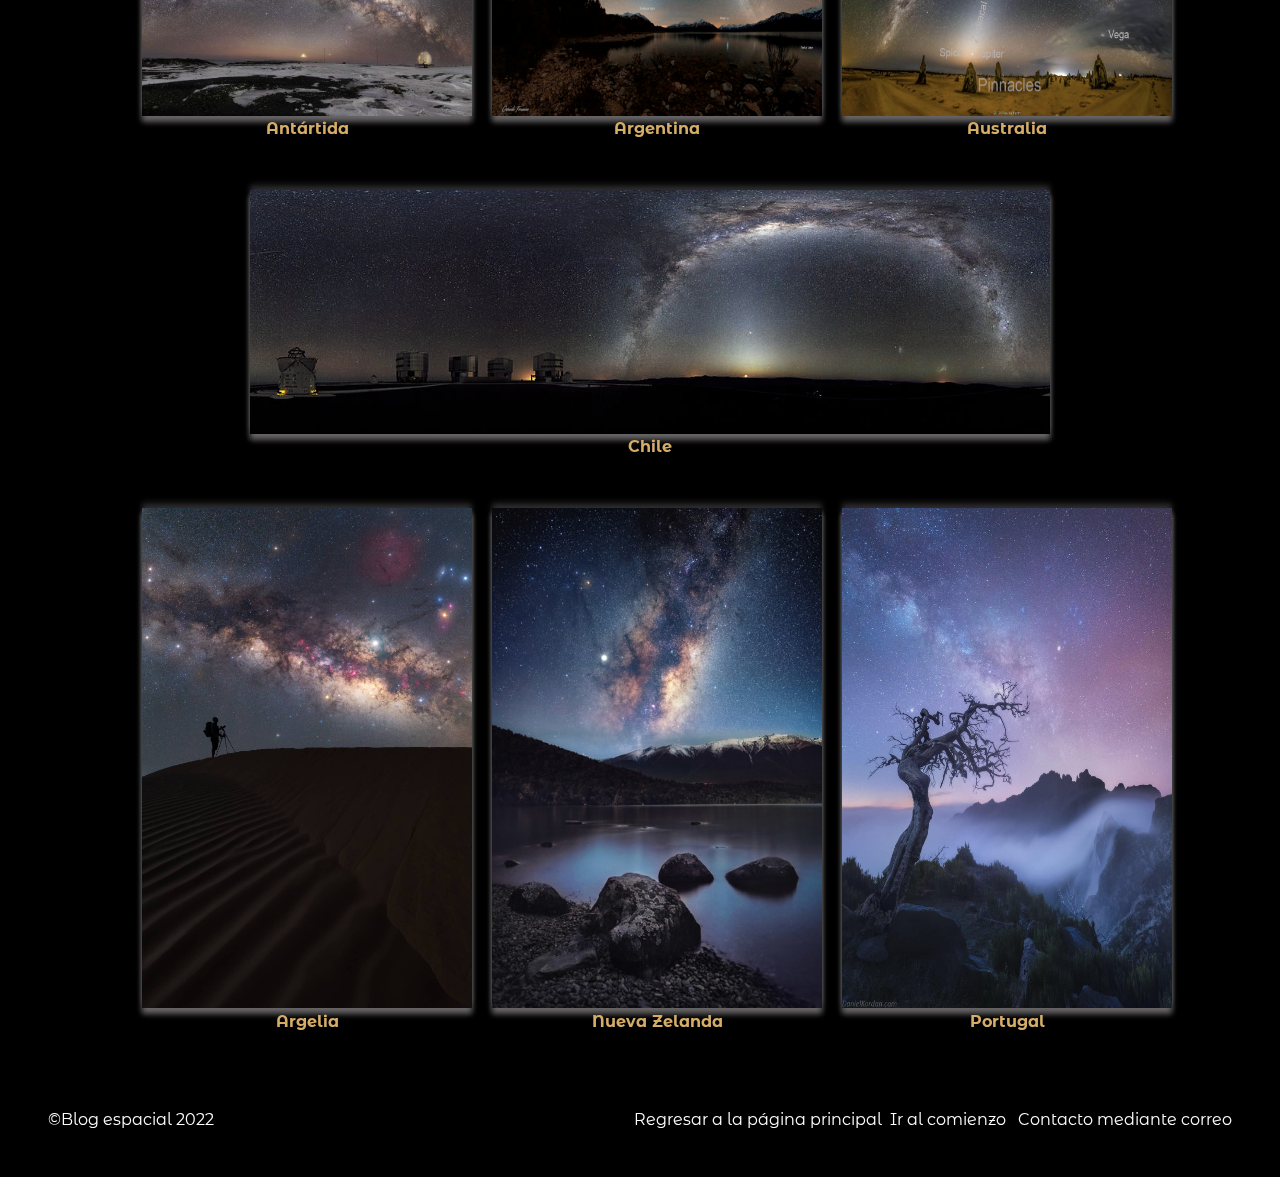
<file: galaxias.html>
<!DOCTYPE html>
<html lang="es">
<head>
    <meta charset="UTF-8">
    <meta http-equiv="X-UA-Compatible" content="IE=edge">
    <meta name="viewport" content="width=device-width, initial-scale=1.0">
    <link rel="shortcut icon" href="images/favicon_fondo.png" type="image/x-icon">
    <link rel="preconnect" href="https://fonts.googleapis.com">
    <link rel="preconnect" href="https://fonts.gstatic.com" crossorigin>
    <link href="https://fonts.googleapis.com/css2?family=Comforter+Brush&family=Dancing+Script:wght@400;700&family=Montserrat+Alternates:wght@400;700&display=swap" rel="stylesheet">
    <link rel="stylesheet" href="css/normalice.css">
    <link rel="stylesheet" href="css/style-galaxias.css">
    <title>Galaxias</title>
</head>
<body>
    <div id="particles-js"></div>
    <header>
        <h1 id="titulo">🌌Galaxias🌌</h1>
    </header>
    <div class="container-all">
        <h2 class="title">Galaxias</h2>
        <p>Una galaxia es un conjunto de estrellas, nubes de gas, planetas, polvo cósmico, materia oscura y energía unidas gravitatoriamente en una estructura más o menos definida. La cantidad de estrellas que forman una galaxia es enorme y varía desde las galaxias enanas, con 10<sup>7</sup>, hasta las galaxias gigantes, con 10<sup>14</sup> estrellas. Formando parte de una galaxia existen subestructuras como las nebulosas, los cúmulos estelares y los sistemas estelares múltiples. Históricamente, las galaxias se han clasificado de acuerdo a su forma aparente.</p>
        <h2 class="sub-title">Galaxia Irregular</h2>
        <p>Las galaxias irregulares son sólo eso: irregulares. No tienen ni una sola forma común. Las galaxias irregulares están entre las galaxias más pequeñas que los científicos han observado. Sin embargo, también pueden ser muy brillantes. Al igual que las galaxias espirales, las galaxias irregulares suelen estar llenas de gas, polvo y muchas estrellas jóvenes brillantes. Alrededor del 20% de las galaxias cercanas son galaxias irregulares.</p>
        <div class="irregular">
            <div class="modal-container p-left">
                <img src="./images/galaxias/irregular-IC-3583.jpg" alt="Galaxia irregular">
                <h4>Galaxia irregular IC-3583</h4>
            </div>
            <div class="modal-container p-left">
                <img src="./images/galaxias/irregular-IC-559.jpg" alt="Galaxia irregular">
                <h4>Galaxia irregular IC-559</h4>
            </div>
            <!-- <div class="modal-container p-left small">
                <img src="./images/galaxias/irregular-NGC-2337.jpg" alt="Galaxia irregular">
                <h4>Galaxia irregular NGC-2337</h4>
            </div> -->
        </div>
        
        <h2 class="sub-title">Galaxia Elíptica</h2>
        <div class="modal-container p-right inicio">
            <img src="./images/galaxias/eliptica-ngc-3610.jpg" alt="Galaxia eliptica">
            <h4>Galaxia elíptica NGC-3610</h4>
        </div>
        <p>Las galaxias elípticas tienen forma de círculos estirados o elipses. Algunas galaxias elípticas están más estiradas que otras. Unas pueden parecer casi perfectamente circulares, otras podrían parecer largas y planas. Las galaxias elípticas contienen principalmente estrellas más viejas. Esto significa que a menudo no son tan brillantes como las galaxias espirales. También tienen muy poco polvo y gas. Las galaxias elípticas son las galaxias más grandes y más comunes observadas. Constituyen alrededor del 20% de todas las galaxias cercanas.</p>

        <h2 class="sub-title">Galaxia Espiral</h2>
        <p>Las galaxias en espiral se parecen a gigantescas rehiletes. Los brazos del rehilete están compuestos de estrellas y un montón de gas y polvo. El gas y el polvo son algunos de los ingredientes principales necesarios para formar nuevas estrellas. Las estrellas jóvenes son mucho más caliente que las estrellas más viejas, así que las galaxias espirales son a menudo algunas de las más brillantes en el Universo. Alrededor del 60% de las galaxias cercanas son espirales. Nuestra galaxia, la Vía Láctea, es un muy buen ejemplo de una galaxia espiral.</p>
        <div class="espiral">
            <div class="modal-container p-right">
                <img src="./images/galaxias/espiral-NGC-7331.jpg" alt="Galaxia espiral">
                <h4>Galaxia espiral NGC-7331</h4>
            </div>
            <div class="modal-container p-right">
                <img src="./images/galaxias/espiral-M32-NGC221.jpg" alt="Galaxia espiral">
                <h4>Galaxia espiral M32</h4>
            </div>
            <div class="modal-container p-right">
                <img src="./images/galaxias/espiral-M59-Messier59-NGC-4621.jpg" alt="Galaxia espiral">
                <h4>Galaxia espiral M59 Messier</h4>
            </div>
            <div class="modal-container p-right">
                <img src="./images/galaxias/espiral-M87-Messier-87-NGC-4486.jpg" alt="Galaxia espiral">
                <h4>Galaxia espiral M87 Messier</h4>
            </div>
            <div class="modal-container p-right">
                <img src="./images/galaxias/espiral-NGC-1961.jpg" alt="Galaxia espiral">
                <h4>Galaxia espiral NGC-1961</h4>
            </div>
            <div class="modal-container p-right">
                <img src="./images/galaxias/espiral-M31-Andromeda.jpg" alt="Galaxia espiral">
                <h4>Galaxia espiral M31 Andrómeda</h4>
            </div>
        </div>
        
        <h3 class="sub-title">La Vía Láctea</h3>
        <p>La Vía Láctea​ es una galaxia espiral donde se encuentra el sistema solar y a su vez la Tierra. Según las observaciones, posee una masa de 10<sup>12</sup> masas solares y, por su forma, es una galaxia del tipo espiral barrada. Su diámetro medio se estima en unos 105,700 años luz. En mayo de 2018, un equipo de investigadores del Instituto Astrofísico de Canarias y el National Astronomical Observatories de Pekín (NAOC) publicaron​ nuevas observaciones que amplían el diámetro hasta 200,000 años luz. Se calcula que contiene entre 200,000 y 400,000 millones de estrellas. La distancia desde el Sol hasta el centro de la galaxia es de alrededor de 25,766 años luz (7900 pc). La Vía Láctea forma parte de un conjunto de unas cuarenta galaxias llamado Grupo Local y es la segunda más grande y brillante tras la galaxia de Andrómeda, aunque puede ser la más masiva. El nombre Vía Láctea proviene de la mitología romana, y esta de la griega, que significa en latín camino de leche. Esa es, en efecto, la apariencia de la tenue banda de luz que atraviesa el firmamento terrestre, y así lo afirma la mitología griega, explicando que se trata de leche derramada del pecho de la diosa Hera (Juno para los romanos). Rubens representa la leyenda en su obra El nacimiento de la Vía Láctea. Sin embargo, ya en la Antigua Grecia, el astrónomo Demócrito (460-370 a. C.) sugirió que aquel haz blanco en el cielo era en realidad un conglomerado de muchísimas estrellas demasiado tenues individualmente como para ser reconocidas a simple vista. Su idea, no obstante, no tuvo respaldo hasta 1609, cuando el astrónomo italiano Galileo Galilei hace uso del telescopio y constata que Demócrito estaba en lo cierto, ya que a donde quiera que mirase, aquel lugar se encontraba lleno de estrellas. La Vía Láctea desde la Tierra se ve de noche como una borrosa banda de luz blanca alrededor de toda la esfera celeste. El fenómeno visual de la Vía Láctea se debe a estrellas y otros materiales que se hallan sobre el plano de la galaxia, como el gas interestelar. La Vía Láctea aparece más brillante en la dirección de la constelación de Sagitario, dado que hacia allí se ubica su núcleo.</p>
        <div class="vl-uno">
            <div class="modal-container p-right uno">
                <img src="./images/galaxias/vl-antartida.jpg" alt="Vía Láctea">
                <h4>Antártida</h4>
            </div>
            <div class="modal-container p-right uno">
                <img src="./images/galaxias/vl-argentina.jpg" alt="Vía Láctea">
                <h4>Argentina</h4>
            </div>
            <div class="modal-container p-right uno">
                <img src="./images/galaxias/vl-australia.jpg" alt="Vía Láctea">
                <h4>Australia</h4>
            </div>
        </div>
        <div class="vl-dos">
            <div class="modal-container p-right">
                <img src="./images/galaxias/vl-chile.jpg" alt="Vía Láctea">
                <h4>Chile</h4>
            </div>
        </div>
        <div class="vl-tres">
            <div class="modal-container p-right">
                <img src="./images/galaxias/vl-argelia.jpg" alt="Vía Láctea">
                <h4>Argelia</h4>
            </div>
            <div class="modal-container p-right">
                <img src="./images/galaxias/vl-nueva-zelanda.jpg" alt="Vía Láctea">
                <h4>Nueva Zelanda</h4>
            </div>
            <div class="modal-container p-right">
                <img src="./images/galaxias/vl-portugal.jpg" alt="Vía Láctea">
                <h4>Portugal</h4>
            </div>
        </div>
    </div>
    <footer>
        <section>
            <a href="index.html">Regresar a la página principal&nbsp</a>
            <a href="#titulo">Ir al comienzo&nbsp</a>
            <a href="mailto:montserrat.zacapu@gmail.com">&nbspContacto mediante correo</a>
        </section>
        <p>&copy;Blog espacial 2022</p>
    </footer>
    <script src="js/particles.min.js"></script>
    <script src="js/funcion-particles.js"></script>
    <script src="js/sol-luna-tierra.js"></script>
</body>
</html>
</file>
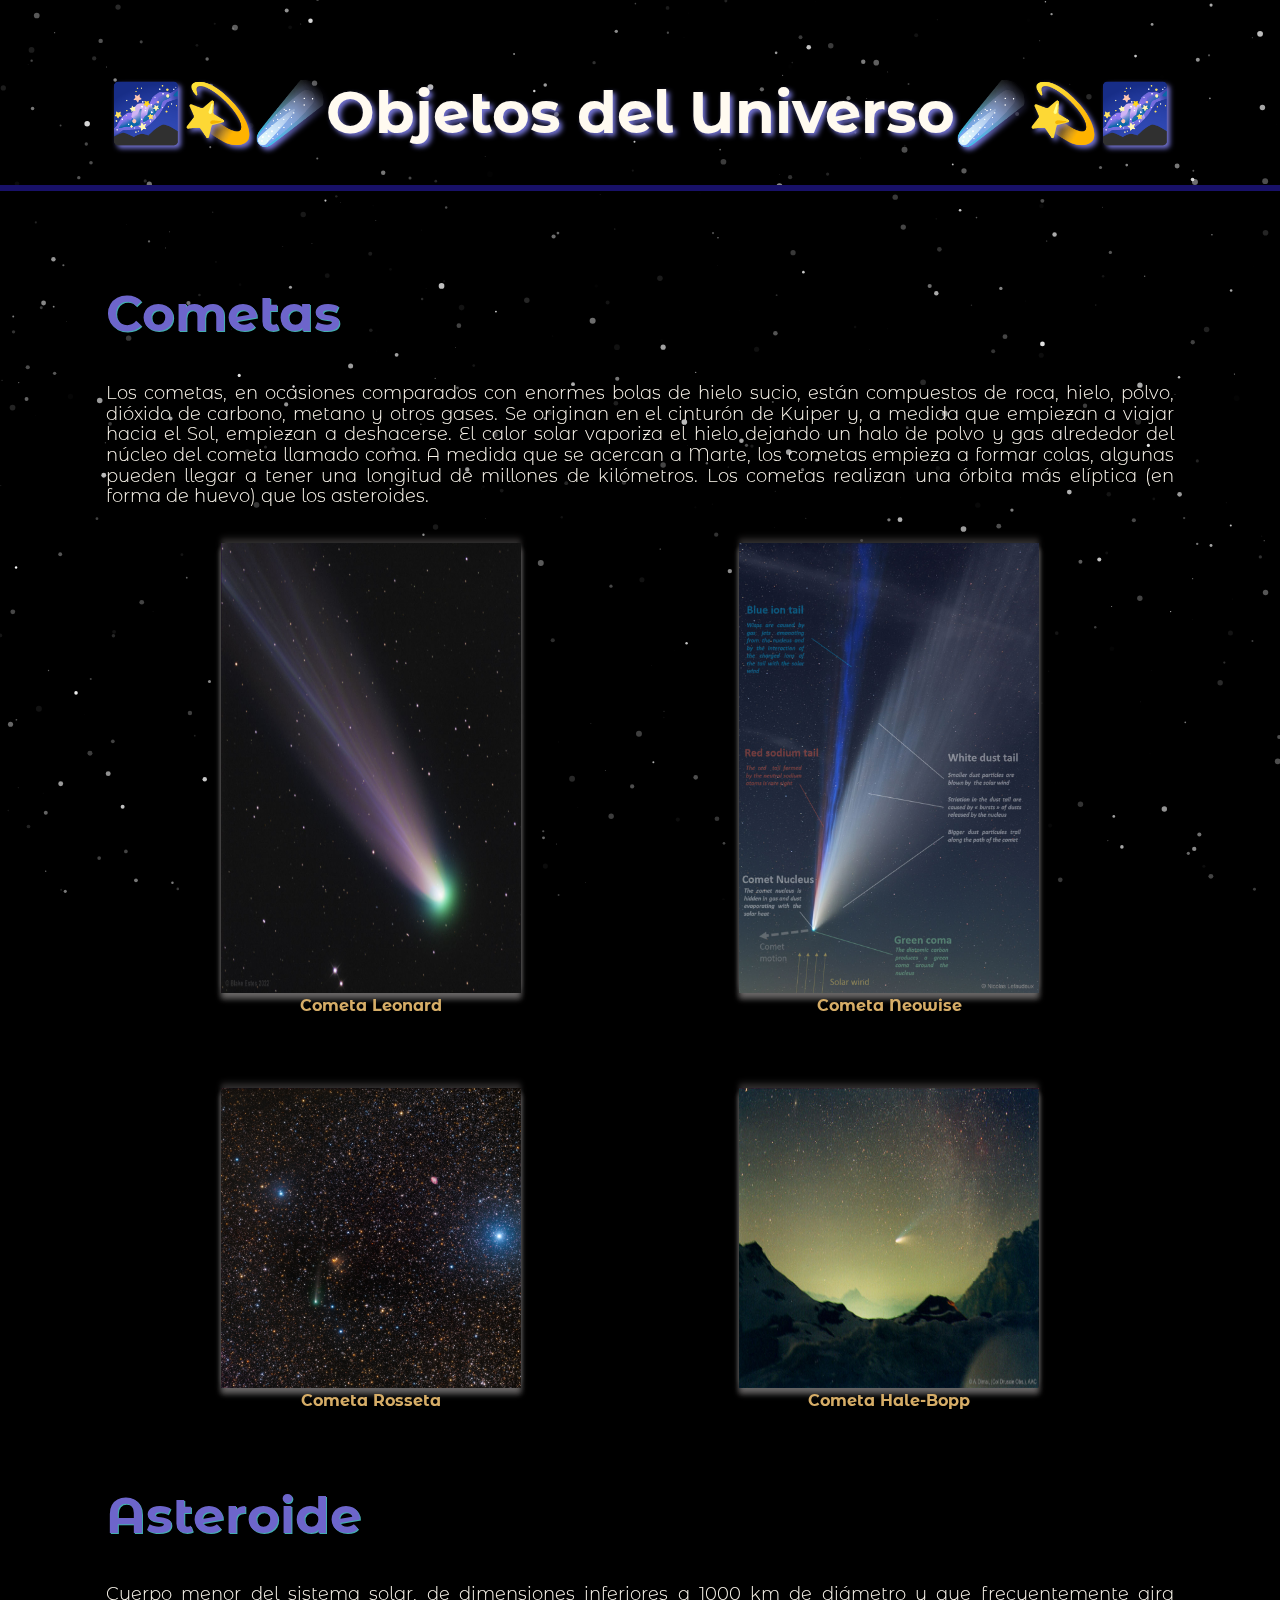
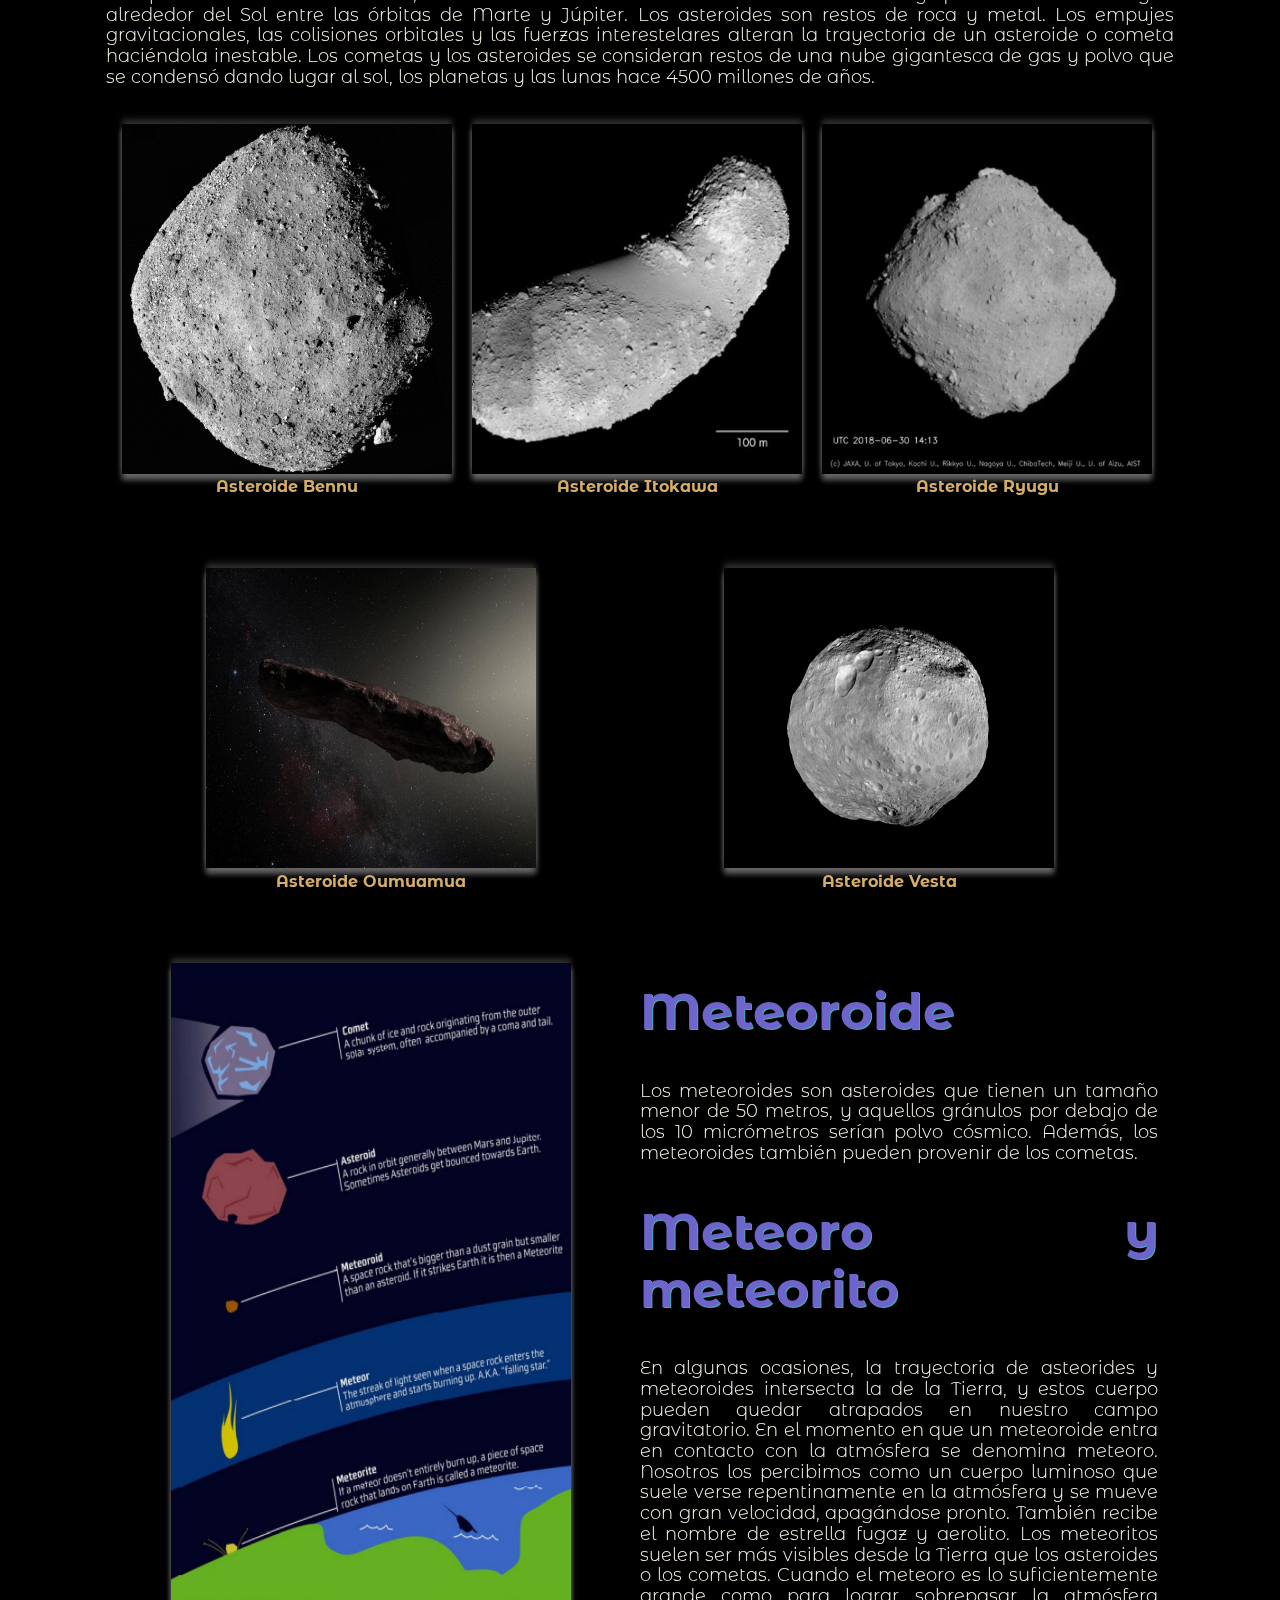
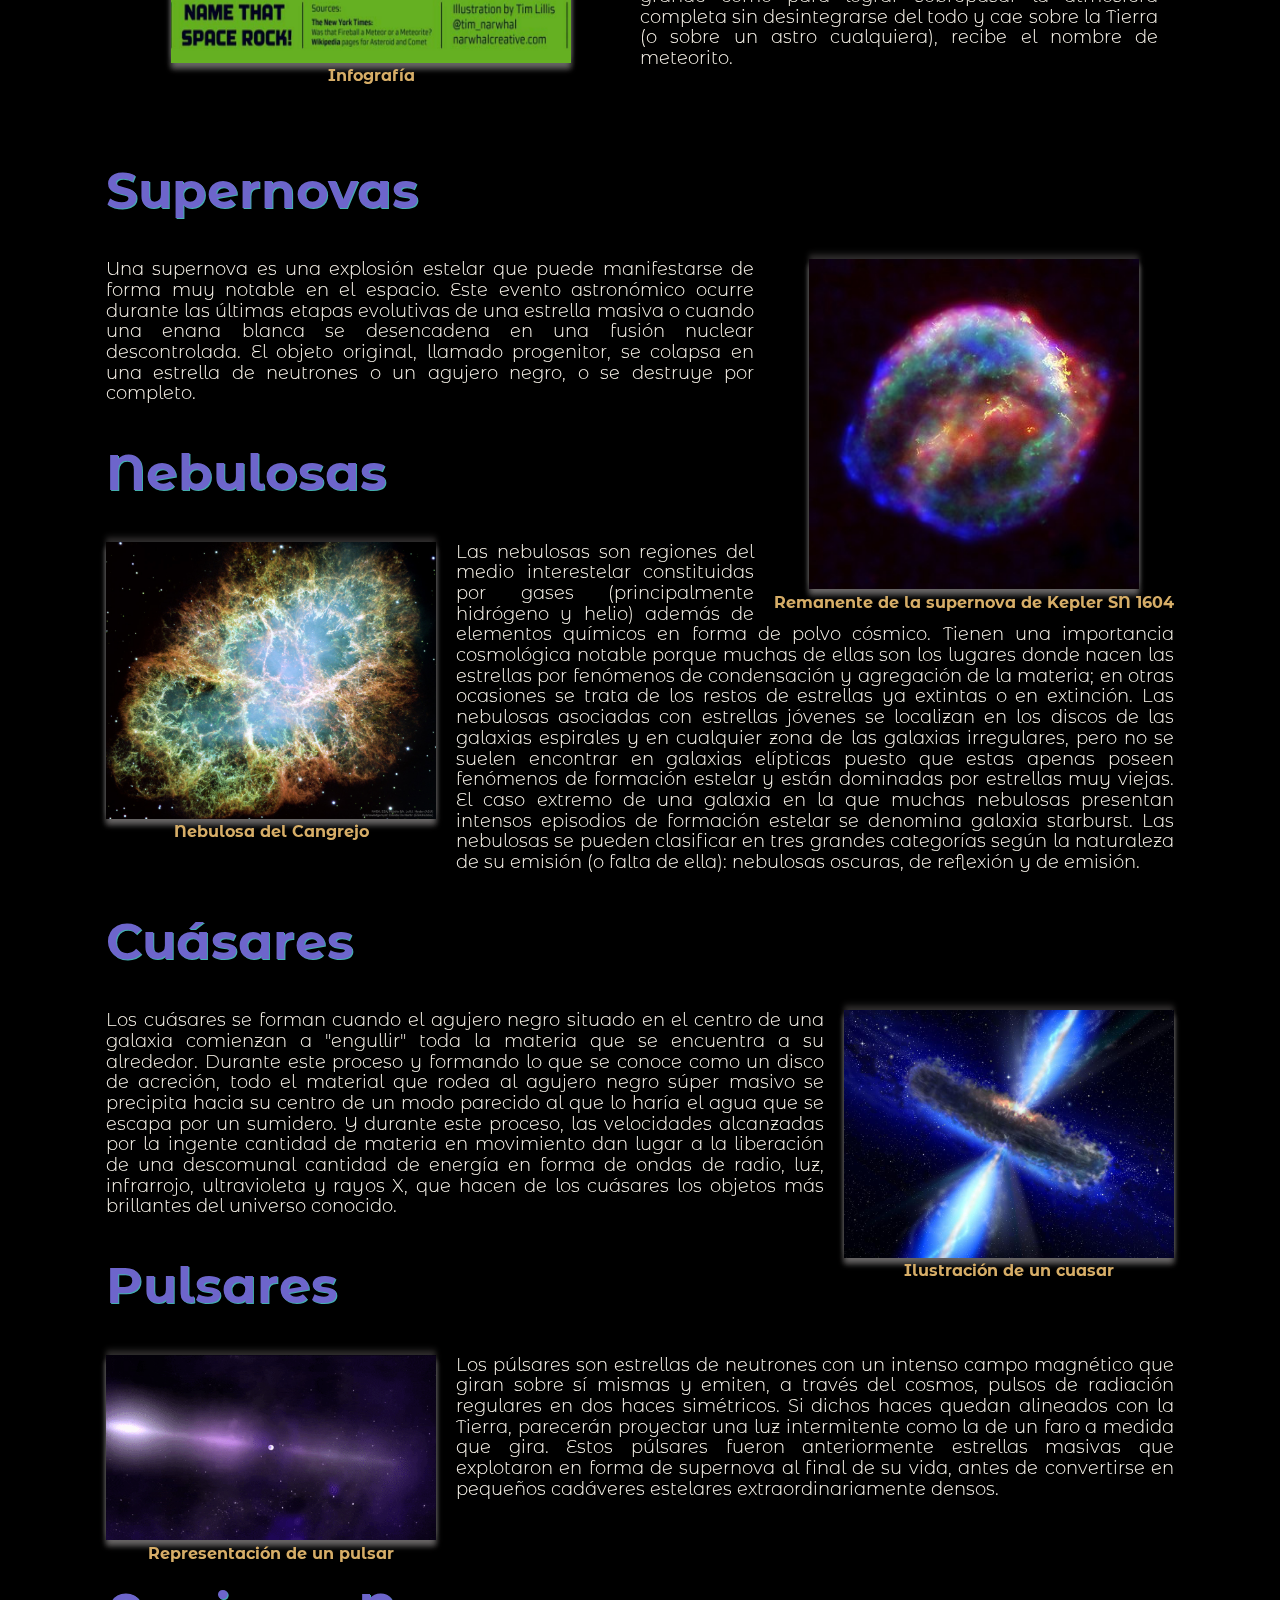
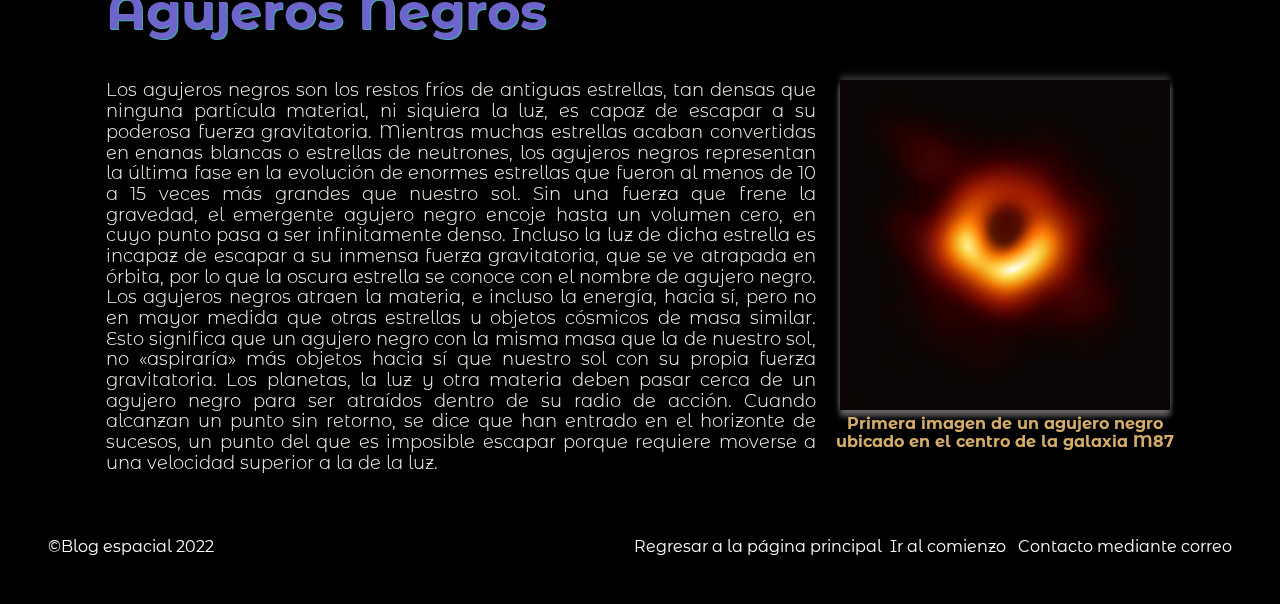
<file: objetos-del-universo.html>
<!DOCTYPE html>
<html lang="es">
<head>
    <meta charset="UTF-8">
    <meta http-equiv="X-UA-Compatible" content="IE=edge">
    <meta name="viewport" content="width=device-width, initial-scale=1.0">
    <link rel="shortcut icon" href="images/favicon_fondo.png" type="image/x-icon">
    <link rel="preconnect" href="https://fonts.googleapis.com">
    <link rel="preconnect" href="https://fonts.gstatic.com" crossorigin>
    <link href="https://fonts.googleapis.com/css2?family=Comforter+Brush&family=Dancing+Script:wght@400;700&family=Montserrat+Alternates:wght@400;700&display=swap" rel="stylesheet">
    <link rel="stylesheet" href="css/normalice.css">
    <link rel="stylesheet" href="css/style-objetos-del-universo.css">
    <title>Objetos del Universo</title>
</head>
<body>
    <div id="particles-js"></div>
    <header>
        <h1 id="titulo">🌌💫☄️Objetos del Universo☄️💫🌌</h1>
    </header>
    <div class="container-all">
        <h2 class="title">Cometas</h2>
        <p>Los cometas, en ocasiones comparados con enormes bolas de hielo sucio, están compuestos de roca, hielo, polvo, dióxido de carbono, metano y otros gases. Se originan en el cinturón de Kuiper y, a medida que empiezan a viajar hacia el Sol, empiezan a deshacerse. El calor solar vaporiza el hielo dejando un halo de polvo y gas alrededor del núcleo del cometa llamado coma. A medida que se acercan a Marte, los cometas empieza a formar colas, algunas pueden llegar a tener una longitud de millones de kilómetros. Los cometas realizan una órbita más elíptica (en forma de huevo) que los asteroides.</p>
        <div class="c-uno">
            <div class="modal-container p-left">
                <img src="./images/objetos_universo/cometa-leonard.jpg" alt="Cometa">
                <h4>Cometa Leonard</h4>
            </div>
            <div class="modal-container p-left">
                <img src="./images/objetos_universo/cometa-neowise.jpg" alt="Cometa">
                <h4>Cometa Neowise</h4>
            </div>
        </div>
        <div class="c-dos">
            <div class="modal-container p-left">
                <img src="./images/objetos_universo/cometa-Rosseta.jpg" alt="Cometa">
                <h4>Cometa Rosseta</h4>
            </div>
            <div class="modal-container p-left">
                <img src="./images/objetos_universo/cometa-Hale-Bopp.jpg" alt="Cometa">
                <h4>Cometa Hale-Bopp</h4>
            </div>
        </div>
        <h2 class="title">Asteroide</h2>
        <p>Cuerpo menor del sistema solar, de dimensiones inferiores a 1000 km de diámetro y que frecuentemente gira alrededor del Sol entre las órbitas de Marte y Júpiter. Los asteroides son restos de roca y metal. Los empujes gravitacionales, las colisiones orbitales y las fuerzas interestelares alteran la trayectoria de un asteroide o cometa haciéndola inestable. Los cometas y los asteroides se consideran restos de una nube gigantesca de gas y polvo que se condensó dando lugar al sol, los planetas y las lunas hace 4500 millones de años.</p>
        <div class="a-uno">
            <div class="modal-container p-left">
                <img src="./images/objetos_universo/asteoride-bennu.jpg" alt="Asteroide">
                <h4>Asteroide Bennu</h4>
            </div>
            <div class="modal-container p-left">
                <img src="./images/objetos_universo/asteroide-itokawa.jpg" alt="Asteroide">
                <h4>Asteroide Itokawa</h4>
            </div>
            <div class="modal-container p-left">
                <img src="./images/objetos_universo/asteroide-Ryugu.jpg" alt="Asteroide">
                <h4>Asteroide Ryugu</h4>
            </div>
        </div>
        <div class="a-dos">
            <div class="modal-container p-left">
                <img src="./images/objetos_universo/asteroide-oumuamua.jfif" alt="Asteroide">
                <h4>Asteroide Oumuamua</h4>
            </div>
            <div class="modal-container p-left">
                <img src="./images/objetos_universo/asteroide-vesta.jpg" alt="Asteroide">
                <h4>Asteroide Vesta</h4>
            </div>
        </div>

        <div class="infografia">
            <div class="modal-container p-left">
                <img src="./images/objetos_universo/infografia.PNG" alt="Infografía">
                <h4>Infografía</h4>
            </div>
            <div>
                <h2 class="title">Meteoroide</h2>
            <p>Los meteoroides son asteroides que tienen un tamaño menor de 50 metros, y aquellos gránulos por debajo de los 10 micrómetros serían polvo cósmico. Además, los meteoroides también pueden provenir de los cometas.</p> 
            <h2 class="title">Meteoro y meteorito</h2>
            <p>En algunas ocasiones, la trayectoria de asteorides y meteoroides intersecta la de la Tierra, y estos cuerpo pueden quedar atrapados en nuestro campo gravitatorio. En el momento en que un meteoroide entra en contacto con la atmósfera se denomina meteoro. Nosotros los percibimos como un cuerpo luminoso que suele verse repentinamente en la atmósfera y se mueve con gran velocidad, apagándose pronto. También recibe el nombre de estrella fugaz y aerolito.  Los meteoritos suelen ser más visibles desde la Tierra que los asteroides o los cometas. Cuando el meteoro es lo suficientemente grande como para lograr sobrepasar la atmósfera completa sin desintegrarse del todo y cae sobre la Tierra (o sobre un astro cualquiera), recibe el nombre de meteorito.</p>
            </div>
        </div>
        
        <h2 class="title">Supernovas</h2>
        <div class="modal-container p-right inicio">
            <img src="./images/objetos_universo/supernova.jpg" alt="Supernova">
            <h4>Remanente de la supernova de Kepler SN 1604</h4>
        </div>
        <p>Una supernova es una explosión estelar que puede manifestarse de forma muy notable en el espacio. Este evento astronómico ocurre durante las últimas etapas evolutivas de una estrella masiva o cuando una enana blanca se desencadena en una fusión nuclear descontrolada. El objeto original, llamado progenitor, se colapsa en una estrella de neutrones o un agujero negro, o se destruye por completo.</p>
        <h2 class="title">Nebulosas</h2>
        <div class="modal-container p-left inicio">
            <img src="./images/objetos_universo/nebulosa-cangrejo.jpg" alt="Nebulosa">
            <h4>Nebulosa del Cangrejo</h4>
        </div>
        <p>Las nebulosas son regiones del medio interestelar constituidas por gases (principalmente hidrógeno y helio) además de elementos químicos en forma de polvo cósmico. Tienen una importancia cosmológica notable porque muchas de ellas son los lugares donde nacen las estrellas por fenómenos de condensación y agregación de la materia; en otras ocasiones se trata de los restos de estrellas ya extintas o en extinción. Las nebulosas asociadas con estrellas jóvenes se localizan en los discos de las galaxias espirales y en cualquier zona de las galaxias irregulares, pero no se suelen encontrar en galaxias elípticas puesto que estas apenas poseen fenómenos de formación estelar y están dominadas por estrellas muy viejas. El caso extremo de una galaxia en la que muchas nebulosas presentan intensos episodios de formación estelar se denomina galaxia starburst. Las nebulosas se pueden clasificar en tres grandes categorías según la naturaleza de su emisión (o falta de ella): nebulosas oscuras, de reflexión y de emisión.</p>
        <h2 class="title">Cuásares</h2>
        <div class="modal-container p-right inicio">
            <img src="./images/objetos_universo/cuasar.jpg" alt="Cuasar">
            <h4>Ilustración de un cuasar</h4>
        </div>
        <p>Los cuásares se forman cuando el agujero negro situado en el centro de una galaxia comienzan a "engullir" toda la materia que se encuentra a su alrededor. Durante este proceso y formando lo que se conoce como un disco de acreción, todo el material que rodea al agujero negro súper masivo se precipita hacia su centro de un modo parecido al que lo haría el agua que se escapa por un sumidero. Y durante este proceso, las velocidades alcanzadas por la ingente cantidad de materia en movimiento dan lugar a la liberación de una descomunal cantidad de energía en forma de ondas de radio, luz, infrarrojo, ultravioleta y rayos X, que hacen de los cuásares los objetos más brillantes del universo conocido.</p>
        <h2 class="title">Pulsares</h2>
        <div class="modal-container p-left inicio">
            <img src="./images/objetos_universo/pulsar.gif" alt="Pulsar">
            <h4>Representación de un pulsar</h4>
        </div>
        <p>Los púlsares son estrellas de neutrones con un intenso campo magnético que giran sobre sí mismas y emiten, a través del cosmos, pulsos de radiación regulares en dos haces simétricos. Si dichos haces quedan alineados con la Tierra, parecerán proyectar una luz intermitente como la de un faro a medida que gira. Estos púlsares fueron anteriormente estrellas masivas que explotaron en forma de supernova al final de su vida, antes de convertirse en pequeños cadáveres estelares extraordinariamente densos.</p>
        <h2 class="title">Agujeros Negros</h2>
        <div class="modal-container p-right inicio">
            <img src="./images/objetos_universo/agujero-negro.jpg" alt="Agujero negro">
            <h4>Primera imagen de un agujero negro<br>ubicado en el centro de la galaxia M87</h4>
        </div>
        <p>Los agujeros negros son los restos fríos de antiguas estrellas, tan densas que ninguna partícula material, ni siquiera la luz, es capaz de escapar a su poderosa fuerza gravitatoria. Mientras muchas estrellas acaban convertidas en enanas blancas o estrellas de neutrones, los agujeros negros representan la última fase en la evolución de enormes estrellas que fueron al menos de 10 a 15 veces más grandes que nuestro sol. Sin una fuerza que frene la gravedad, el emergente agujero negro encoje hasta un volumen cero, en cuyo punto pasa a ser infinitamente denso. Incluso la luz de dicha estrella es incapaz de escapar a su inmensa fuerza gravitatoria, que se ve atrapada en órbita, por lo que la oscura estrella se conoce con el nombre de agujero negro. Los agujeros negros atraen la materia, e incluso la energía, hacia sí, pero no en mayor medida que otras estrellas u objetos cósmicos de masa similar. Esto significa que un agujero negro con la misma masa que la de nuestro sol, no «aspiraría» más objetos hacia sí que nuestro sol con su propia fuerza gravitatoria. Los planetas, la luz y otra materia deben pasar cerca de un agujero negro para ser atraídos dentro de su radio de acción. Cuando alcanzan un punto sin retorno, se dice que han entrado en el horizonte de sucesos, un punto del que es imposible escapar porque requiere moverse a una velocidad superior a la de la luz.</p>
    </div>
    <footer>
        <section>
            <a href="index.html">Regresar a la página principal&nbsp</a>
            <a href="#titulo">Ir al comienzo&nbsp</a>
            <a href="mailto:montserrat.zacapu@gmail.com">&nbspContacto mediante correo</a>
        </section>
        <p>&copy;Blog espacial 2022</p>
    </footer>
    <script src="js/particles.min.js"></script>
    <script src="js/funcion-particles.js"></script>
    <script src="js/sol-luna-tierra.js"></script>
</body>
</html>
</file>
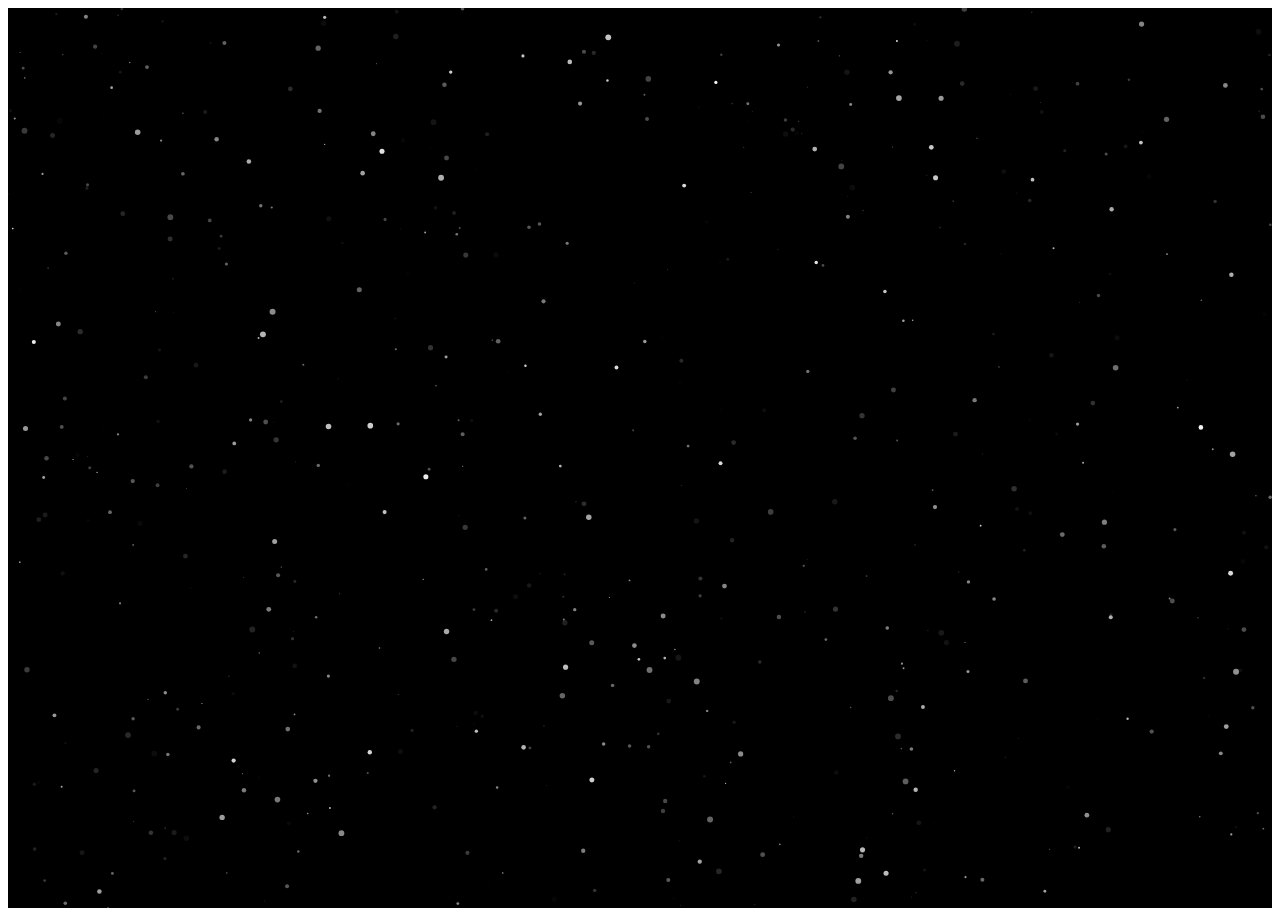
<file: particulas.html>
<!DOCTYPE html>
<html lang="en">
<head>
    <meta charset="UTF-8">
    <meta http-equiv="X-UA-Compatible" content="IE=edge">
    <meta name="viewport" content="width=device-width, initial-scale=1.0">
    <title>Document</title>
    <style>
        #particles-js{
            width: 100%;
            height: 100vh;
            background: black;
            margin: 0;
        }
    </style>
</head>
<body>
    <div id="particles-js">

    </div>
    <script src="js/particles.min.js"></script>
    <script src="js/funcion-particles.js"></script>
</body>
</html>
</file>
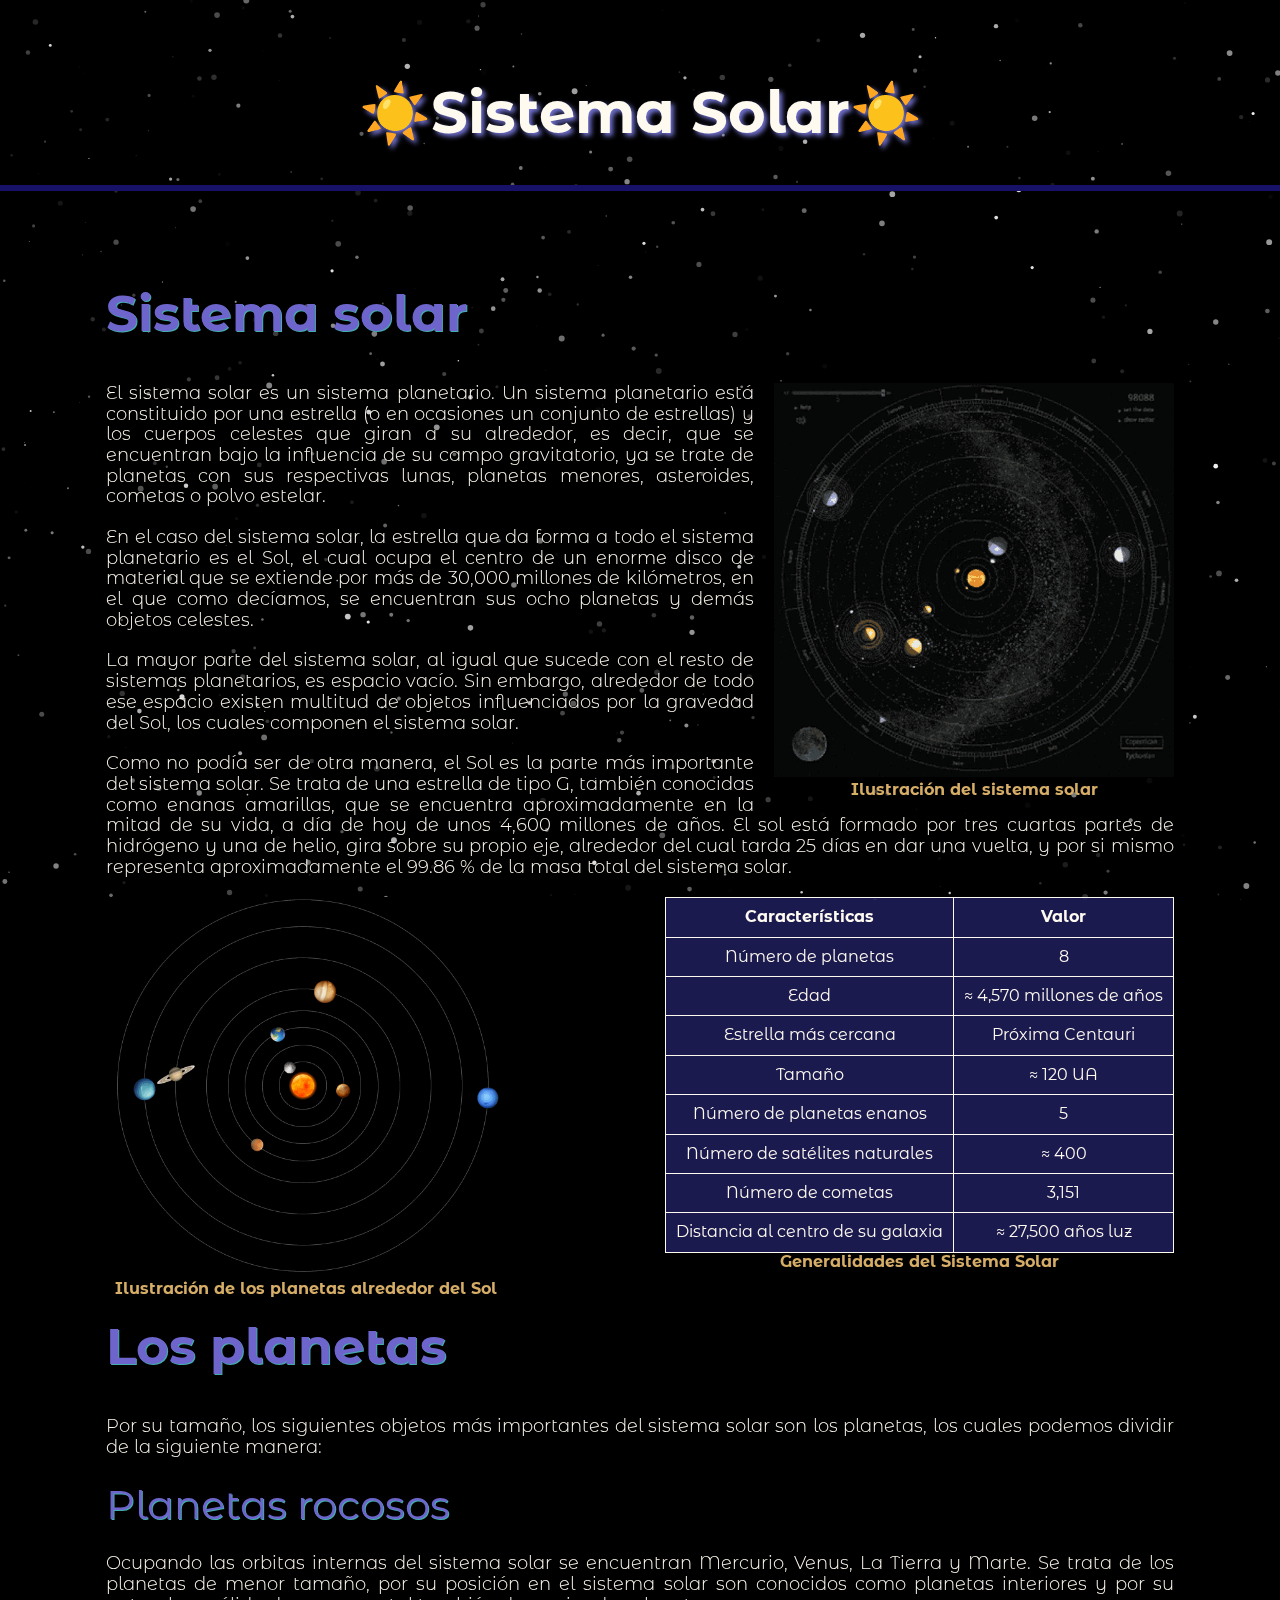
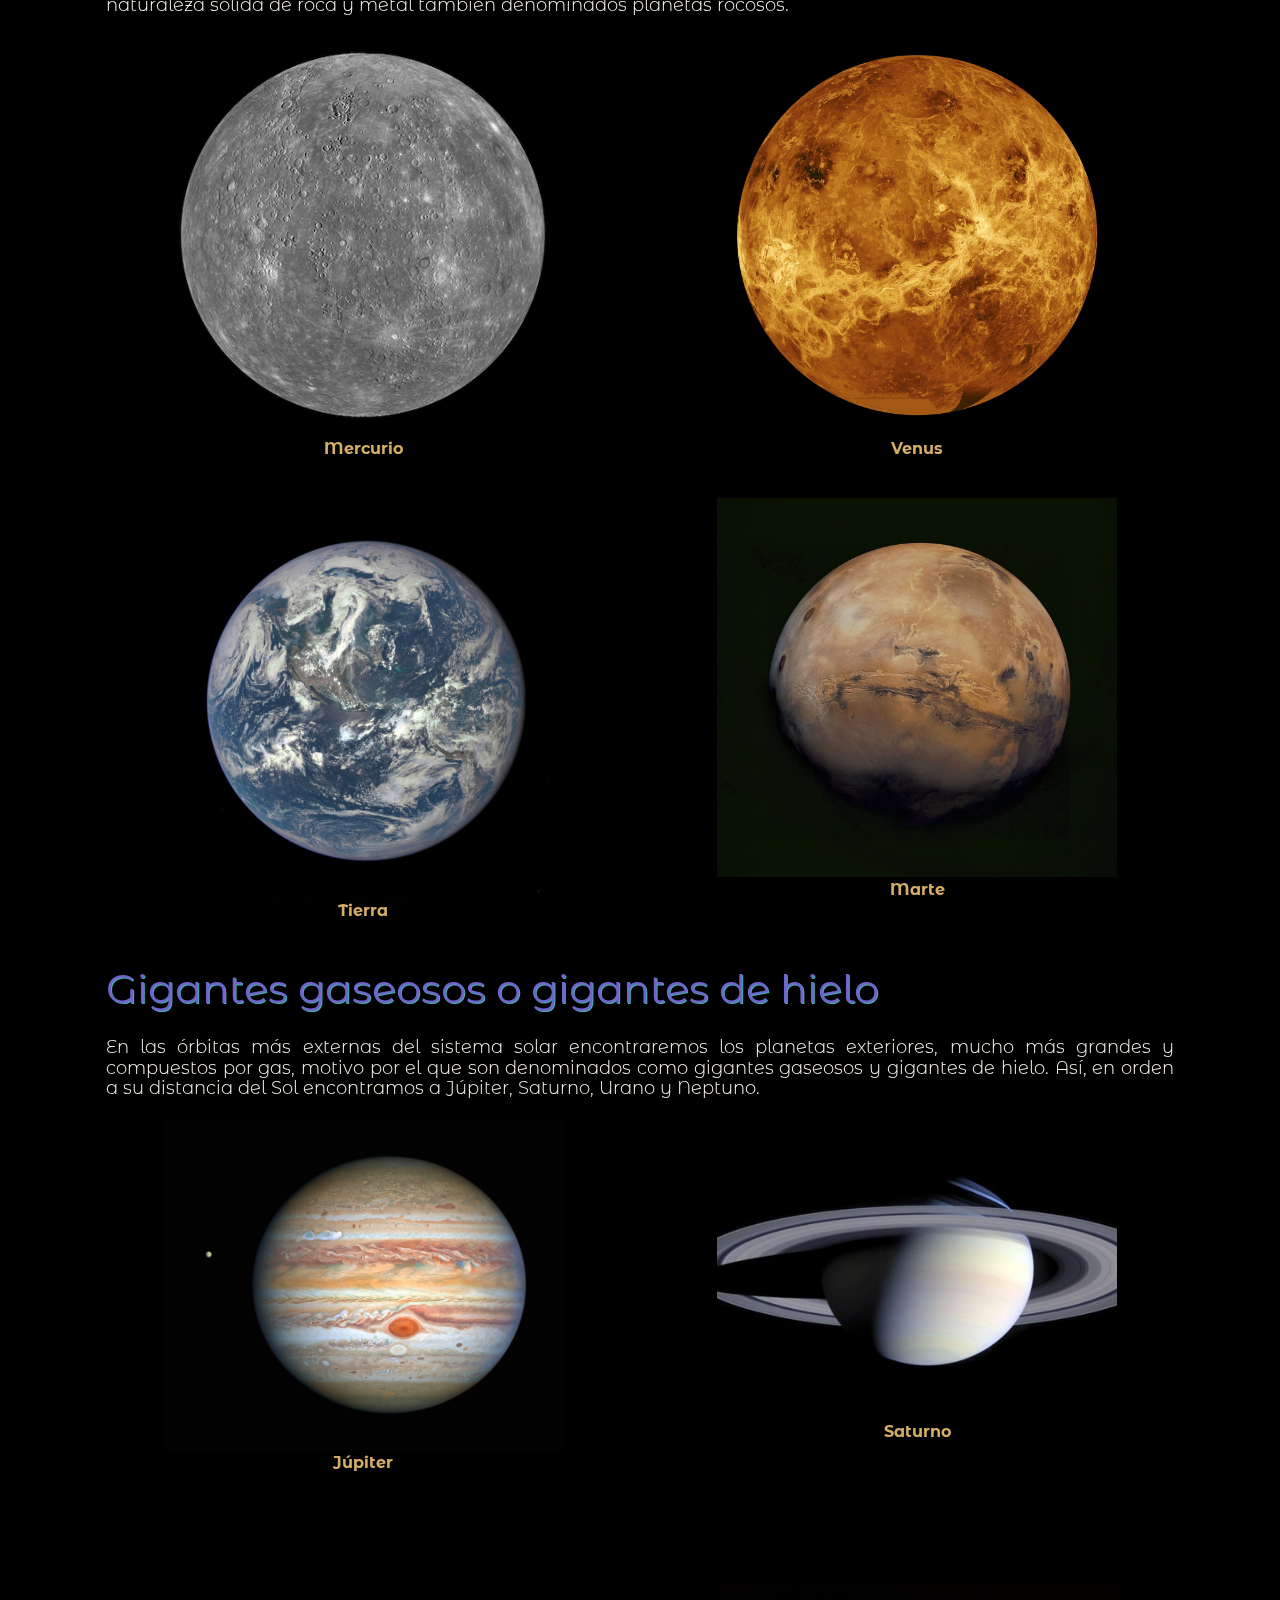
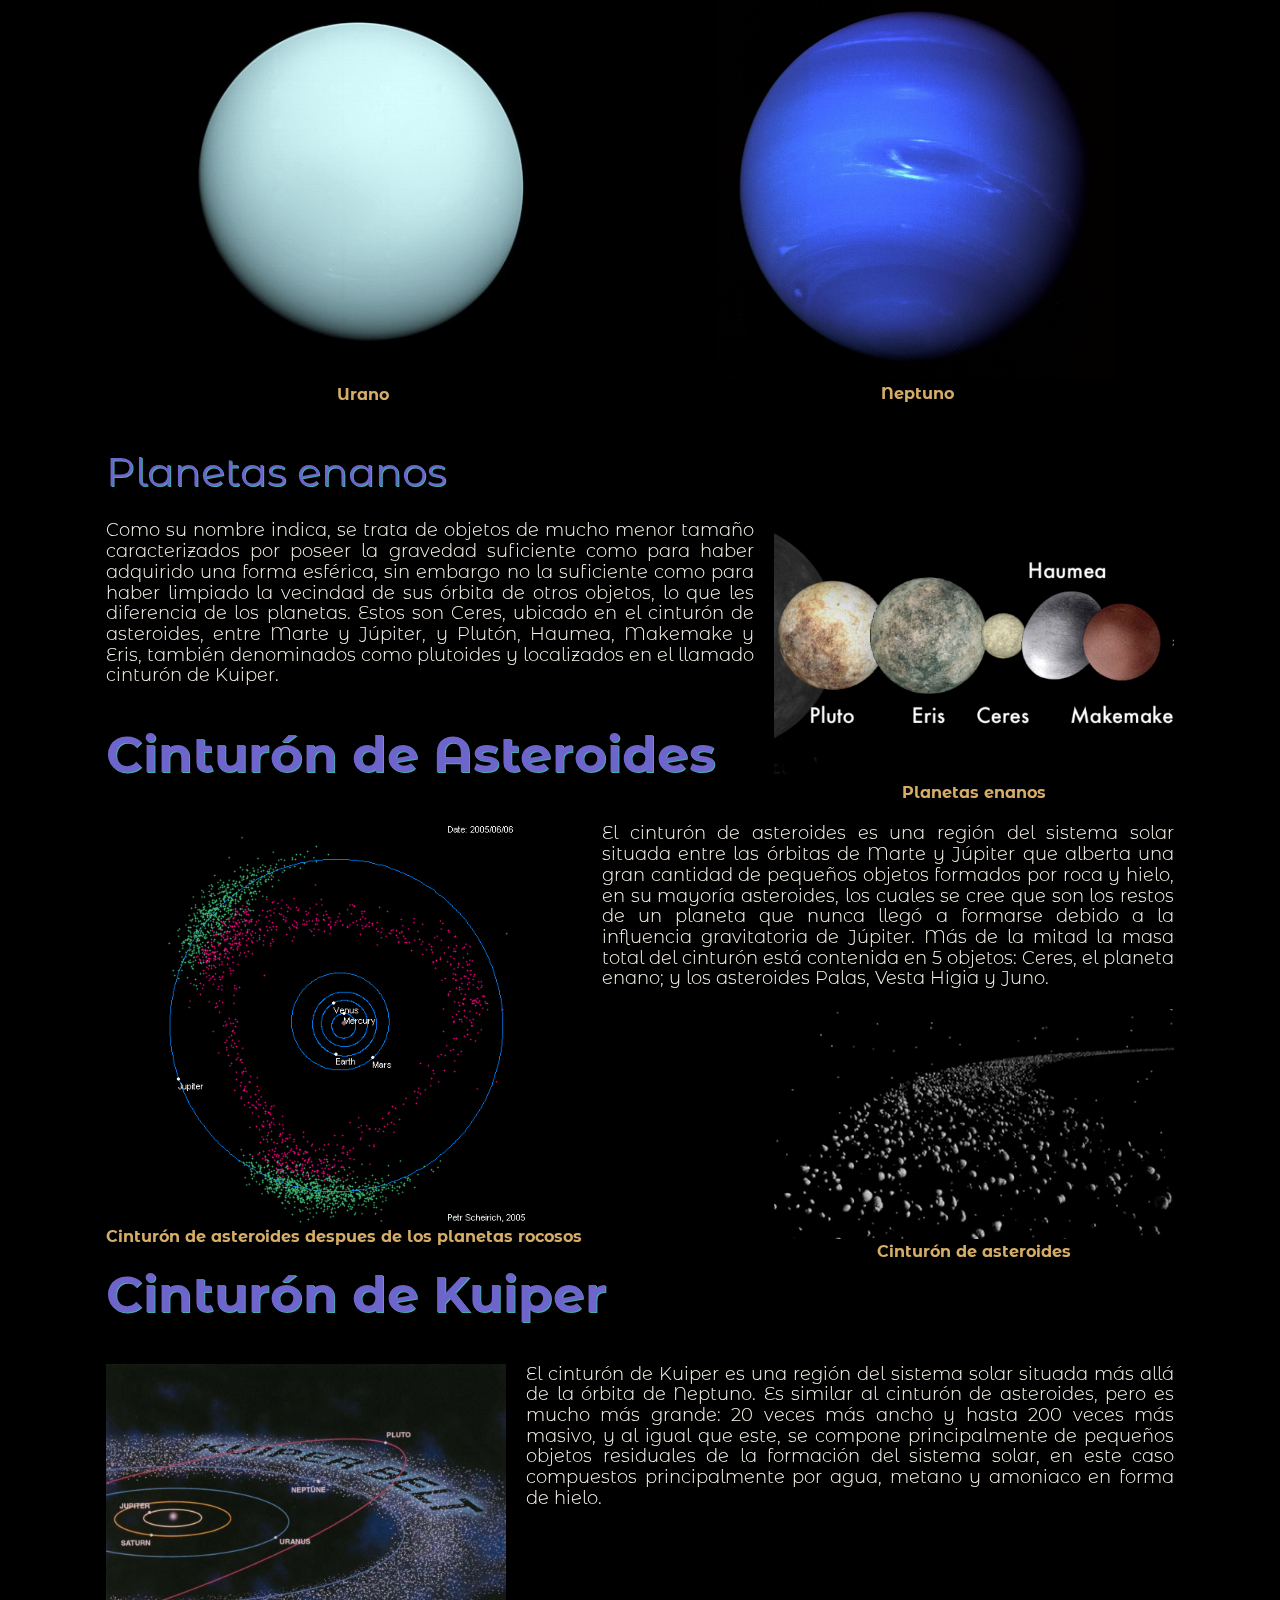
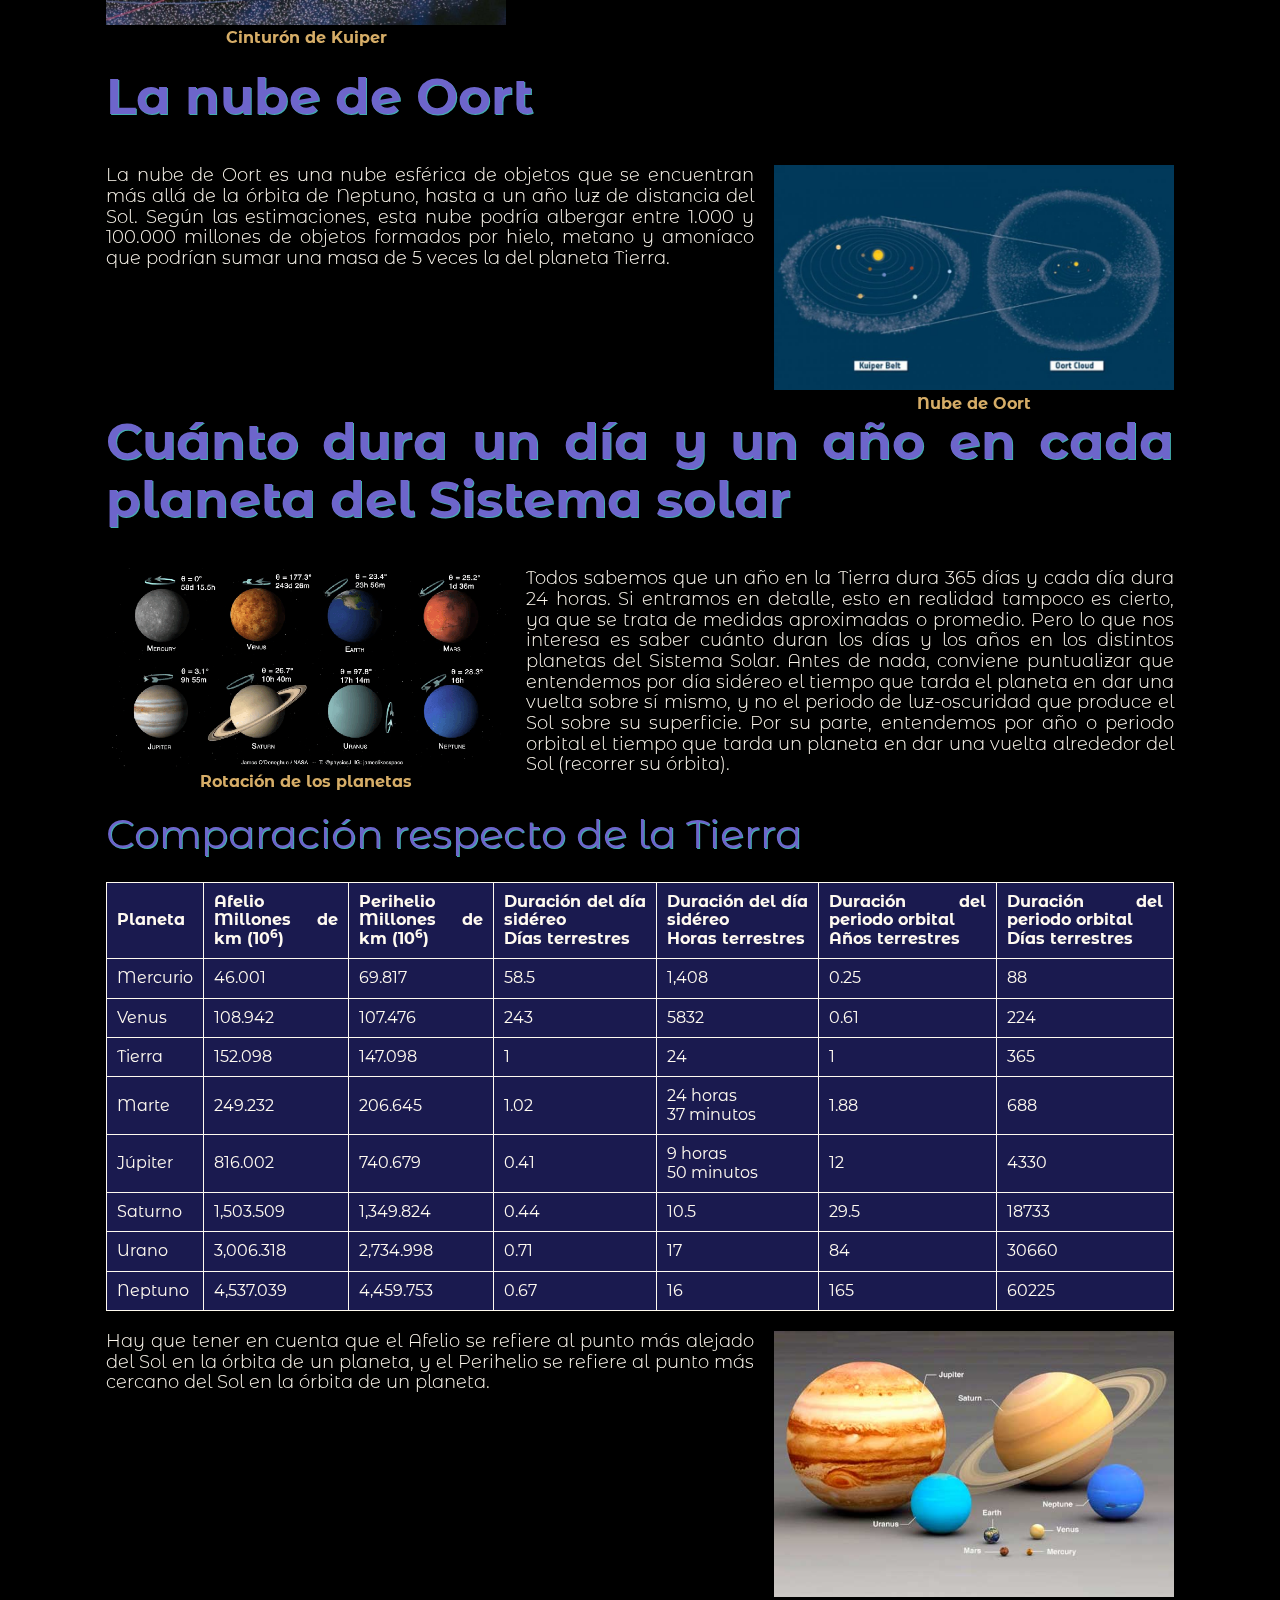
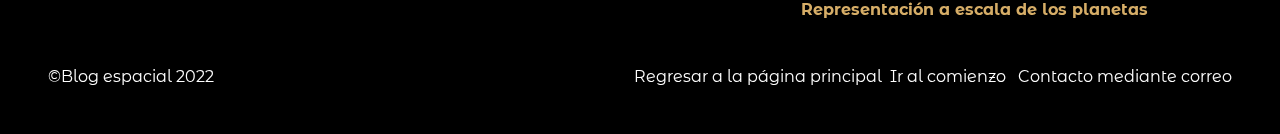
<file: sistema-solar.html>
<!DOCTYPE html>
<html lang="es">
<head>
    <meta charset="UTF-8">
    <meta http-equiv="X-UA-Compatible" content="IE=edge">
    <meta name="viewport" content="width=device-width, initial-scale=1.0">
    <link rel="shortcut icon" href="images/favicon_fondo.png" type="image/x-icon">
    <link rel="preconnect" href="https://fonts.googleapis.com">
    <link rel="preconnect" href="https://fonts.gstatic.com" crossorigin>
    <link href="https://fonts.googleapis.com/css2?family=Comforter+Brush&family=Dancing+Script:wght@400;700&family=Montserrat+Alternates:wght@400;700&display=swap" rel="stylesheet">
    <link rel="stylesheet" href="css/normalice.css">
    <link rel="stylesheet" href="css/style-sistema-solar.css">
    <title>Sistema Solar</title>
</head>
<body>
    <div id="particles-js"></div>
    <header>
        <h1 id="titulo">☀️Sistema Solar☀️</h1>
    </header>
    <div class="container-all">
        <h2 class="title">Sistema solar</h2>
        <div class="modal-container p-right inicio">
            <img src="./images/sistema-solar/gif-sistema-solar.gif" alt="Ilustración del sistema solar">
            <h4>Ilustración del sistema solar</h4>
        </div>
        <p>El sistema solar es un sistema planetario. Un sistema planetario está constituido por una estrella (o en ocasiones un conjunto de estrellas) y los cuerpos celestes que giran a su alrededor, es decir, que se encuentran bajo la influencia de su campo gravitatorio, ya se trate de planetas con sus respectivas lunas, planetas menores, asteroides, cometas o polvo estelar.</p>
        <p>En el caso del sistema solar, la estrella que da forma a todo el sistema planetario es el Sol, el cual ocupa el centro de un enorme disco de material que se extiende por más de 30,000 millones de kilómetros, en el que como decíamos, se encuentran sus ocho planetas y demás objetos celestes.</p>
        <p>La mayor parte del sistema solar, al igual que sucede con el resto de sistemas planetarios, es espacio vacío. Sin embargo, alrededor de todo ese espacio existen multitud de objetos influenciados por la gravedad del Sol, los cuales componen el sistema solar.</p>
        <p>Como no podía ser de otra manera, el Sol es la parte más importante del sistema solar. Se trata de una estrella de tipo G, también conocidas como enanas amarillas, que se encuentra aproximadamente en la mitad de su vida, a día de hoy de unos 4,600 millones de años. El sol está formado por tres cuartas partes de hidrógeno y una de helio, gira sobre su propio eje, alrededor del cual tarda 25 días en dar una vuelta, y por si mismo representa aproximadamente el 99.86 % de la masa total del sistema solar.</p>
        <div class="modal-container p-left">
            <img src="./images/sistema-solar/rotacion-sistema-solar-gif.gif" alt="Ilustración de los planetas alrededor del Sol">
            <h4>Ilustración de los planetas alrededor del Sol</h4>
        </div>
        <div class="modal-container p-right">
            <table>
                <!-- <caption>Tabla del Sistema Solar, generalidades</caption> -->
                <tr>
                    <th>Características</th>
                    <th>Valor</th>
                </tr>
                <tr>
                    <td>Número de planetas</td>
                    <td>8</td>
                </tr>
                <tr>
                    <td>Edad</td>
                    <td>&asymp; 4,570 millones de años</td>
                </tr>
                <tr>
                    <td>Estrella más cercana</td>
                    <td>Próxima Centauri</td>
                </tr>
                <tr>
                    <td>Tamaño</td>
                    <td>&asymp; 120 UA</td>
                </tr>
                <tr>
                    <td>Número de planetas enanos</td>
                    <td>5</td>
                </tr>
                <tr>
                    <td>Número de satélites naturales</td>
                    <td>&asymp; 400</td>
                </tr>
                <tr>
                    <td>Número de cometas</td>
                    <td>3,151</td>
                </tr>
                <tr>
                    <td>Distancia al centro de su galaxia</td>
                    <td>&asymp; 27,500 años luz</td>
                </tr>
            </table>
            <h4>Generalidades del Sistema Solar</h4>
        </div>
        <h2 class="title">Los planetas</h2>
        <p>Por su tamaño, los siguientes objetos más importantes del sistema solar son los planetas, los cuales podemos dividir de la siguiente manera:</p>
        <h3 class="sub-title">Planetas rocosos</h3>
        <p>Ocupando las orbitas internas del sistema solar se encuentran Mercurio, Venus, La Tierra y Marte. Se trata de los planetas de menor tamaño, por su posición en el sistema solar son conocidos como planetas interiores y por su naturaleza sólida de roca y metal también denominados planetas rocosos.</p>
        
        <div class="planetas">
            <div class="modal-container p-left">
                <img src="./images/sistema-solar/mercurio.jpg" alt="Mercurio">
                <h4>Mercurio</h4>
            </div>
            <div class="modal-container p-right">
                <img src="./images/sistema-solar/venus.jpg" alt="Venus">
                <h4>Venus</h4>
            </div>
            <div class="modal-container p-left">
                <img src="./images/sistema-solar/tierra.jpg" alt="Tierra">
                <h4>Tierra</h4>
            </div>
            <div class="modal-container p-right">
                <img src="./images/sistema-solar/marte.jpg" alt="Marte">
                <h4>Marte</h4>
            </div>
        </div>
      
        <h3 class="sub-title">Gigantes gaseosos o gigantes de hielo</h3>
        <p>En las órbitas más externas del sistema solar encontraremos los planetas exteriores, mucho más grandes y compuestos por gas, motivo por el que son denominados como gigantes gaseosos y gigantes de hielo. Así, en orden a su distancia del Sol encontramos a Júpiter, Saturno, Urano y Neptuno.</p>
        <div class="planetas">
            <div class="modal-container p-left">
                <img src="./images/sistema-solar/Jupiter.jpg" alt="Júpiter">
                <h4>Júpiter</h4>
            </div>
            <div class="modal-container p-right">
                <img src="./images/sistema-solar/saturno.jpg" alt="Saturno">
                <h4>Saturno</h4>
            </div>
            <div class="modal-container p-left">
                <img src="./images/sistema-solar/urano.jpg" alt="Urano">
                <h4>Urano</h4>
            </div>
            <div class="modal-container p-right">
                <img src="./images/sistema-solar/neptuno.jpg" alt="Neptuno">
                <h4>Neptuno</h4>
            </div>
        </div>
        
        <h3 class="sub-title">Planetas enanos</h3>
        <div class="modal-container p-right inicio">
            <img src="./images/sistema-solar/enanos.png" alt="Neptuno">
            <h4>Planetas enanos</h4>
        </div>
        <p>Como su nombre indica, se trata de objetos de mucho menor tamaño caracterizados por poseer la gravedad suficiente como para haber adquirido una forma esférica, sin embargo no la suficiente como para haber limpiado la vecindad de sus órbita de otros objetos, lo que les diferencia de los planetas. Estos son Ceres, ubicado en el cinturón de asteroides, entre Marte y Júpiter, y Plutón, Haumea, Makemake y Eris, también denominados como plutoides y localizados en el llamado cinturón de Kuiper.</p>
        <h2 class="title">Cinturón de Asteroides</h2>
        <div class="modal-container p-left inicio">
            <img src="./images/sistema-solar/asteroides.gif" alt="Neptuno">
            <h4>Cinturón de asteroides despues de los planetas rocosos</h4>
        </div>
        <p>El cinturón de asteroides es una región del sistema solar situada entre las órbitas de Marte y Júpiter que alberta una gran cantidad de pequeños objetos formados por roca y hielo, en su mayoría asteroides, los cuales se cree que son los restos de un planeta que nunca llegó a formarse debido a la influencia gravitatoria de Júpiter. Más de la mitad la masa total del cinturón está contenida en 5 objetos: Ceres, el planeta enano; y los asteroides Palas, Vesta Higia y Juno.</p>
        <div class="modal-container p-right">
            <img src="./images/sistema-solar/asteroides-gif.gif" alt="Cinturón de asteroides">
            <h4>Cinturón de asteroides</h4>
        </div>
        <h2 class="title">Cinturón de Kuiper</h2>
        <div class="modal-container p-left inicio">
            <img src="./images/sistema-solar/kuiper.jpg" alt="Cinturón de Kuiper">
            <h4>Cinturón de Kuiper</h4>
        </div>
        <p>El cinturón de Kuiper es una región del sistema solar situada más allá de la órbita de Neptuno. Es similar al cinturón de asteroides, pero es mucho más grande: 20 veces más ancho y hasta 200 veces más masivo, y al igual que este, se compone principalmente de pequeños objetos residuales de la formación del sistema solar, en este caso compuestos principalmente por agua, metano y amoniaco en forma de hielo.</p>

        <h2 class="title">La nube de Oort</h2>
        <div class="modal-container p-right inicio">
            <img src="./images/sistema-solar/kuiper-oort.jpg" alt="La nube de Oort">
            <h4>Nube de Oort</h4>
        </div>
        <p>La nube de Oort es una nube esférica de objetos que se encuentran más allá de la órbita de Neptuno, hasta a un año luz de distancia del Sol. Según las estimaciones, esta nube podría albergar entre 1.000 y 100.000 millones de objetos formados por hielo, metano y amoníaco que podrían sumar una masa de 5 veces la del planeta Tierra.</p>
        <h2 class="title salto">Cuánto dura un día y un año en cada planeta del Sistema solar</h2>
        <div class="modal-container p-left inicio">
            <img src="./images/sistema-solar/rotacion-planetas-gif.gif" alt="Rotación de los planetas">
            <h4>Rotación de los planetas</h4>
        </div>
        <p>Todos sabemos que un año en la Tierra dura 365 días y cada día dura 24 horas. Si entramos en detalle, esto en realidad tampoco es cierto, ya que se trata de medidas aproximadas o promedio. Pero lo que nos interesa es saber cuánto duran los días y los años en los distintos planetas del Sistema Solar. Antes de nada, conviene puntualizar que entendemos por día sidéreo el tiempo que tarda el planeta en dar una vuelta sobre sí mismo, y no el periodo de luz-oscuridad que produce el Sol sobre su superficie. Por su parte, entendemos por año o periodo orbital el tiempo que tarda un planeta en dar una vuelta alrededor del Sol (recorrer su órbita).</p>
        <h3 class="sub-title dia">Comparación respecto de la Tierra</h3>
        <table>
            <tr>
                <th>Planeta</th>
                <th>Afelio<br>Millones de km (10<sup>6</sup>)</th>
                <th>Perihelio<br>Millones de km (10<sup>6</sup>)</th>
                <th>Duración del día sidéreo<br>Días terrestres</th>
                <th>Duración del día sidéreo<br>Horas terrestres</th>
                <th>Duración del periodo orbital<br>Años terrestres</th>
                <th>Duración del periodo orbital<br>Días terrestres</th>
            </tr>
            <tr>
                <td>Mercurio</td>
                <td>46.001</td>
                <td>69.817</td>
                <td>58.5</td>
                <td>1,408</td>
                <td>0.25</td>
                <td>88</td>
            </tr>
            <tr>
                <td>Venus</td>
                <td>108.942</td>
                <td>107.476</td>
                <td>243</td>
                <td>5832</td>
                <td>0.61</td>
                <td>224</td>
            </tr>
            <tr>
                <td>Tierra</td>
                <td>152.098</td>
                <td>147.098</td>
                <td>1</td>
                <td>24</td>
                <td>1</td>
                <td>365</td>
            </tr>
            <tr>
                <td>Marte</td>
                <td>249.232</td>
                <td>206.645</td>
                <td>1.02</td>
                <td>24 horas<br>37 minutos</td>
                <td>1.88</td>
                <td>688</td>
            </tr>
            <tr>
                <td>Júpiter</td>
                <td>816.002</td>
                <td>740.679</td>
                <td>0.41</td>
                <td>9 horas<br>50 minutos</td>
                <td>12</td>
                <td>4330</td>
            </tr>
            <tr>
                <td>Saturno</td>
                <td>1,503.509</td>
                <td>1,349.824</td>
                <td>0.44</td>
                <td>10.5</td>
                <td>29.5</td>
                <td>18733</td>
            </tr>
            <tr>
                <td>Urano</td>
                <td>3,006.318</td>
                <td>2,734.998</td>
                <td>0.71</td>
                <td>17</td>
                <td>84</td>
                <td>30660</td>
            </tr>
            <tr>
                <td>Neptuno</td>
                <td>4,537.039</td>
                <td>4,459.753</td>
                <td>0.67</td>
                <td>16</td>
                <td>165</td>
                <td>60225</td>
            </tr>
        </table>
        <div class="modal-container p-right">
            <img src="./images/sistema-solar/sistema-solar-escala-nombres.jpg" alt="Sistema Solar">
            <h4>Representación a escala de los planetas</h4>
        </div>
        <p>Hay que tener en cuenta que el Afelio se refiere al punto más alejado del Sol en la órbita de un planeta, y el Perihelio se refiere al punto más cercano del Sol en la órbita de un planeta.</p>
        
    </div>
            
    <footer>
        <section>
            <a href="index.html">Regresar a la página principal&nbsp</a>
            <a href="#titulo">Ir al comienzo&nbsp</a>
            <a href="mailto:montserrat.zacapu@gmail.com">&nbspContacto mediante correo</a>
        </section>
        <p>&copy;Blog espacial 2022</p>
    </footer>
    <script src="js/particles.min.js"></script>
    <script src="js/funcion-particles.js"></script>
    <script src="js/sol-luna-tierra.js"></script>
</body>
</html>
</file>
<file: css/style-animales.css>
* {
    margin: 0;
    padding: 0;
    box-sizing: border-box;
}

body {
    font-family: 'Montserrat Alternates', sans-serif;
    background-color: black;
    text-align: justify;
    color: floralwhite;
    margin: 0;
    font-size: 1rem;
}

header {
    /* background-image: url("/images/fondo_negro.webp"); */
    text-align: center;
    font-size: 2rem;
    padding: 3rem;
}

#titulo {
    text-align: center;
    border-bottom: 6px solid rgb(24, 17, 104);
    padding: 40px;
}

#particles-js {
    height: 100vh;
    width: 100%;
    position: fixed;
    z-index: -1;
}


.introduccion {
    display: grid;
    grid-template-columns: 1fr 1fr;
    padding: 50px 200px;
    align-items: center;
}

.introduccion-text {
    margin: 10px 10px;
}


.introduction-container {
    grid-column: 2/3;
    grid-row: 1/2;
    /* z-index: 99;
    opacity: .85; */
    /* padding: 50px 50px; */
}

.perros {

}

.primates {

}

.gatos {

}

.aranias {

}

.otros {

}

.container {
    width: 90%;
    min-height: 100vh;
    max-width: 1200px;
    margin: 0 auto;
    overflow: hidden;
}

.slider {
    background-color: silver;
    padding: 20px 75px;
}

.slider-container {
    display: grid;
    grid-template-columns: 50px 1fr 50px;
    align-items: center;
    gap: 10em;
}

.slider-body {
    grid-column: 2/3;
    grid-row: 1/2;
    opacity: 0;
    pointer-events: none;
    display: grid;
    background-color: silver;
    grid-template-columns: 1fr max-content;
    align-items: center;
    transition: opacity 1.5s;
}

.slider-body-show {
    opacity: 1;
    pointer-events: unset;

}

.slider-texts {
    max-width: 600px;
}

.subtitle {
    font-size: 3rem;
    margin-bottom: 20px;
    color: rgb(21, 23, 131);
}

.slider-review {
    font-weight: 300;
    font-size: 2.5rem;
    line-height: 1.7;
    
    color: rgb(57, 81, 235);
}

.slider-img {
    width: 450px;
    height: 345px;
    border-radius: 20%;
    object-fit: cover;
    display: block;
    margin: 0 auto;
}

.slider-arrow {
    cursor:pointer;
    width: 90%;
}

.slider-arrow:nth-of-type(2) {
    justify-self: end;
}

footer {
    /* background-image: url("/images/fondo_negro.webp"); */
    padding: 3rem;
    color: #fff;
}

footer section {
    float: right;
}

footer p {
    margin: 0;
}

footer a {
    transition: color 0.3s ease;
    color: #fff;
    text-decoration: none;
}

footer a:hover {
    color: darksalmon;
}

@media (max-width:768px){
    .slider-body {
        grid-template-columns: 1fr;
        grid-template-rows: max-content 1fr;
        gap: 1rem;
    }

    .slider-picture {
        grid-row: 1/2;
    }

    .slider-img {
        width: 210px;
        height: 210px;

    }
}

@media (max-width:425px){
    .slider-container {
        grid-template-columns: 25px 1fr 25px;
        grid-template-rows: max-content 1fr;
    }

    .slider-arrow {
        width: 100%;
    }

    .slider-img {
        width: 180px;
        height: 180px;

    }

    .subtitle {
        font-size: 2rem;
        margin-bottom: 15px;
    }

    .slider-review {
        font-size: 1rem;
        line-height: 1.6;
    }
}
</file>
<file: css/style-constelaciones.css>
* {
    margin: 0;
    padding: 0;
    box-sizing: border-box;
}

body {
    font-family: 'Montserrat Alternates', sans-serif;
    background-color: black;
    text-align: justify;
    color: floralwhite;
    display: inline;
}

header {
    font-size: 1.8rem;
    /* padding: 1rem; */
    text-shadow: 3px 3px 5px rgb(117, 117, 214);
}

#titulo {
    text-align: center;
    border-bottom: 6px solid rgb(24, 17, 104);
    padding: 40px;
}

#particles-js {
    height: 100vh;
    width: 100%;
    position: fixed;
    z-index: -1;
}

.container-all {
    width: 100%;
    max-width: 1100px;
    margin: auto;
    padding: 1rem;
    margin-top: 1rem;
    /* border-top: 6px solid rgb(24, 17, 104); */
}

.title {
    font-size: 50px;
    /* margin-bottom: 60px; */
    margin: 40px 0px 40px;
    clear: right;
    transition: color, text-shadow 1s ease;
    color:rgb(109, 101, 203);
    text-shadow: 1px 1px rgb(68, 174, 174);
}

.title:hover {
    color:rgb(138, 106, 49);
    text-shadow: 1px 1px rgb(160, 173, 141);
    transition-delay: 0.5s;
}

.sub-title {
    font-size: 40px;
    font-weight: 400;
    margin: 25px 0px 25px;
    clear: left;
    color:rgb(109, 101, 203);
    text-shadow: 1px 1px rgb(68, 174, 174);
    transition: color, text-shadow 1s ease;
}

.sub-title:hover {
    color:rgb(138, 106, 49);
    text-shadow: 1px 1px rgb(160, 173, 141);
    
}

.container-all p {
    font-size: 18px;
    font-weight: 300;
    margin-top: 20px;
}

.container-all img {
    width: 400px;
    height: auto;
}

.container-all img:hover {
    cursor: pointer;
}

.modal-container {
    /* NOMBRE DE LAS IMÁGENES*/
    text-align: center;
}


.p-left {
    float: left;
    margin: 20px 20px 20px 0;
}

.p-right {
    float: right;
    margin: 20px 0 0 20px;
}

.inicio {
    margin-top: 0;
}

.modal-container h4 {
    color: rgb(214, 173, 103);
}

.modal-container.active {
    position:fixed;
    width: 100vw;
    height: 100vh;
    display: flex;
    align-items: center;
    justify-content: center;   
    top: 0;
    left: 0;
    overflow-y: scroll;
}

.modal-container img {
    z-index: 1;
}

.modal-container.active img {
    width: 800px;
    height: auto;
}

.modal-container.active::after {
    content:'';
    position:fixed;
    width: 100vw;
    height: 100vh;
    background-color: rgba(0, 0, 0, 0.8);
    z-index: 0;
}

footer {
    clear: both;
    padding: 3rem;
    color: #fff;
}

footer section {
    float: right;
}

footer p {
    margin: 0;
}

footer a {
    transition: color 0.3s ease;
    color: #fff;
    text-decoration: none;
}

footer a:hover {
    color: darksalmon;
}
</file>
<file: css/style-modal.css>
.modal-container {
    display: inline-block;
    position: relative;
}
.modal-container.active {
    position:fixed;
    width: 100vw;
    height: 100vh;
    display: flex;
    align-items: center;
    justify-content: center;   
    top: 0;
    left: 0;
    overflow-y: scroll;
}

.modal-container img {
    z-index: 1;
}

.modal-container.active::after {
    content:'';
    position:fixed;
    width: 100vw;
    height: 100vh;
    background-color: rgba(0, 0, 0, 0.7);
    z-index: 0;
}
</file>
<file: css/style-galaxias.css>
* {
    margin: 0;
    padding: 0;
    box-sizing: border-box;
}

body {
    font-family: 'Montserrat Alternates', sans-serif;
    background-color: black;
    text-align: justify;
    color: floralwhite;
    display: inline;
}

header {
    font-size: 1.8rem;
    /* padding: 1rem; */
    text-shadow: 3px 3px 5px rgb(117, 117, 214);
}

#titulo {
    text-align: center;
    border-bottom: 6px solid rgb(24, 17, 104);
    padding: 40px;
}

#particles-js {
    height: 100vh;
    width: 100%;
    position: fixed;
    z-index: -1;
}


/* TUTORIAL DEL TEXTO ALREDEDOR DE LA IMAGEN */

.container-all {
    width: 100%;
    max-width: 1100px;
    margin: auto;
    padding: 1rem;
    margin-top: 1rem;
    /* border-top: 6px solid rgb(24, 17, 104); */
}

.title {
    font-size: 50px;
    /* margin-bottom: 60px; */
    margin: 40px 0px 40px;
    clear: left;
    clear: top;
    transition: color, text-shadow 1s ease;
    color:rgb(109, 101, 203);
    text-shadow: 1px 1px rgb(68, 174, 174);
}

.title:hover {
    color:rgb(138, 106, 49);
    text-shadow: 1px 1px rgb(160, 173, 141);
    transition-delay: 0.5s;
}

.sub-title {
    font-size: 40px;
    font-weight: 400;
    margin: 25px 0px 25px;
    clear: right;
    color:rgb(109, 101, 203);
    text-shadow: 1px 1px rgb(68, 174, 174);
    transition: color, text-shadow 1s ease;
}

.sub-title:hover {
    color:rgb(138, 106, 49);
    text-shadow: 1px 1px rgb(160, 173, 141);
    
}

.container-all p {
    font-size: 18px;
    font-weight: 300;
    margin-top: 20px;
}

.container-all img {
    width: 330px;
    height: auto;
    box-shadow: rgba(230, 224, 224, 0.25) 0px 6px 6px, rgba(238, 232, 232, 0.12) 0px -6px 6px, rgba(245, 243, 243, 0.12) 0px 4px 6px, rgba(239, 231, 231, 0.17) 0px 6px 6px, rgba(230, 222, 222, 0.09) 0px -3px 5px;
}

.container-all img:hover {
    cursor: pointer;
}
.modal-container {
    /* NOMBRE DE LAS IMÁGENES*/
    text-align: center;
}

.p-left {
    float: left;
    margin: 20px 20px 20px 0;
}

.p-right {
    float: right;
    margin: 20px 0 0 20px;
}

.inicio {
    margin-top: 0;
}


.irregular {
    display: grid;
    grid-template-columns: 1fr 1fr;
    grid-template-rows: 1fr;
    margin: auto;
    padding: 1rem;
}

.irregular img {
    height: 350px;
}

.espiral {
    display: grid;
    grid-template-columns: 1fr 1fr 1fr;
    grid-template-rows: 1fr 1fr;
    margin: auto;
    padding: 1rem;
}

.espiral img {
    height: 350px;
}

.vl-uno {
    display: grid;
    grid-template-columns: 1fr 1fr 1fr;
    grid-template-rows: 1fr;
    margin: auto;
    padding: 1rem;
}

.vl-uno img {
    height: 240px;
}

.vl-dos {
    display: grid;
    grid-template-columns: 1fr;
    grid-template-rows: 1fr;
    margin: auto;
    padding: 1rem;
}

.vl-dos img {
    width: 800px;
    height: auto;
}

.vl-tres {
    display: grid;
    grid-template-columns: 1fr 1fr 1fr;
    grid-template-rows: 1fr;
    margin: auto;
    padding: 1rem;
}

.vl-tres img {
    height: 500px;
}
.modal-container h4 {
    color: rgb(214, 173, 103);
}

.modal-container.active {
    position:fixed;
    width: 100vw;
    height: 100vh;
    display: flex;
    align-items: center;
    justify-content: center;   
    top: 0;
    left: 0;
    overflow-y: scroll;
}

.modal-container img {
    z-index: 1;
}

.modal-container.active img {
    width: 800px;
    height: auto;
}

.modal-container.active::after {
    content:'';
    position:fixed;
    width: 100vw;
    height: 100vh;
    background-color: rgba(0, 0, 0, 0.8);
    z-index: 0;
}

footer {
    clear: both;
    padding: 3rem;
    color: #fff;
}

footer section {
    float: right;
}

footer p {
    margin: 0;
}

footer a {
    transition: color 0.3s ease;
    color: #fff;
    text-decoration: none;
}

footer a:hover {
    color: darksalmon;
}
</file>
<file: css/style-objetos-del-universo.css>
* {
    margin: 0;
    padding: 0;
    box-sizing: border-box;
}

body {
    font-family: 'Montserrat Alternates', sans-serif;
    background-color: black;
    text-align: justify;
    color: floralwhite;
    display: inline;
}

header {
    font-size: 1.8rem;
    /* padding: 1rem; */
    text-shadow: 3px 3px 5px rgb(117, 117, 214);
}

#titulo {
    text-align: center;
    border-bottom: 6px solid rgb(24, 17, 104);
    padding: 40px;
}

#particles-js {
    height: 100vh;
    width: 100%;
    position: fixed;
    z-index: -1;
}


/* TUTORIAL DEL TEXTO ALREDEDOR DE LA IMAGEN */

.container-all {
    width: 100%;
    max-width: 1100px;
    margin: auto;
    padding: 1rem;
    margin-top: 1rem;
    /* border-top: 6px solid rgb(24, 17, 104); */
}

.title {
    font-size: 50px;
    /* margin-bottom: 60px; */
    margin: 40px 0px 40px;
    clear: right;
    clear: left;
    transition: color, text-shadow 1s ease;
    color:rgb(109, 101, 203);
    text-shadow: 1px 1px rgb(68, 174, 174);
}

.title:hover {
    color:rgb(138, 106, 49);
    text-shadow: 1px 1px rgb(160, 173, 141);
    transition-delay: 0.5s;
}

.container-all p {
    font-size: 18px;
    font-weight: 300;
    margin-top: 20px;
}

.container-all img {
    width: 330px;
    height: auto;
    box-shadow: rgba(230, 224, 224, 0.25) 0px 6px 6px, rgba(238, 232, 232, 0.12) 0px -6px 6px, rgba(245, 243, 243, 0.12) 0px 4px 6px, rgba(239, 231, 231, 0.17) 0px 6px 6px, rgba(230, 222, 222, 0.09) 0px -3px 5px;
}

.container-all img:hover {
    cursor: pointer;
}
.modal-container {
    /* NOMBRE DE LAS IMÁGENES*/
    text-align: center;
}

.p-left {
    float: left;
    margin: 20px 20px 20px 0;
}

.p-right {
    float: right;
    margin: 20px 0 0 20px;
}

.inicio {
    margin-top: 0;
}


.c-uno {
    display: grid;
    grid-template-columns: 1fr 1fr;
    grid-template-rows: 1fr;
    margin: auto;
    padding: 1rem;
}

.c-uno img {
    width: 300px;
    height: 450px;
}

.c-dos {
    display: grid;
    grid-template-columns: 1fr 1fr;
    grid-template-rows: 1fr;
    margin: auto;
    padding: 1rem;
}

.c-dos img {
    width: 300px;
    height: 300px;
}

.a-uno {
    display: grid;
    grid-template-columns: 1fr 1fr 1fr;
    grid-template-rows: 1fr;
    margin: auto;
    padding: 1rem;
}

.a-uno img {
    height: 350px;
}

.a-dos {
    display: grid;
    grid-template-columns: 1fr 1fr;
    grid-template-rows: 1fr;
    margin: auto;
    padding: 1rem;
}

.a-dos img {
    height: 300px;
}

.infografia {
    display: grid;
    grid-template-columns: 1fr 1fr;
    grid-template-rows: 1fr;
    margin: auto;
    padding: 1rem;
}

.infografia img {
    width: 400px;
    height: 700px;
}

.modal-container h4 {
    color: rgb(214, 173, 103);
}

.modal-container.active {
    position:fixed;
    width: 100vw;
    height: 100vh;
    display: flex;
    align-items: center;
    justify-content: center;   
    top: 0;
    left: 0;
    overflow-y: scroll;
}

.modal-container img {
    z-index: 1;
}

.modal-container.active img {
    width: 800px;
    height: auto;
}

.modal-container.active::after {
    content:'';
    position:fixed;
    width: 100vw;
    height: 100vh;
    background-color: rgba(0, 0, 0, 0.8);
    z-index: 0;
}

footer {
    clear: both;
    padding: 3rem;
    color: #fff;
}

footer section {
    float: right;
}

footer p {
    margin: 0;
}

footer a {
    transition: color 0.3s ease;
    color: #fff;
    text-decoration: none;
}

footer a:hover {
    color: darksalmon;
}
</file>
<file: css/style-sistema-solar.css>
* {
    margin: 0;
    padding: 0;
    box-sizing: border-box;
}

body {
    font-family: 'Montserrat Alternates', sans-serif;
    background-color: black;
    text-align: justify;
    color: floralwhite;
    display: inline;
}

header {
    font-size: 1.8rem;
    /* padding: 1rem; */
    text-shadow: 3px 3px 5px rgb(117, 117, 214);
}

#titulo {
    text-align: center;
    border-bottom: 6px solid rgb(24, 17, 104);
    padding: 40px;
}

#particles-js {
    height: 100vh;
    width: 100%;
    position: fixed;
    z-index: -1;
}


/* TUTORIAL DEL TEXTO ALREDEDOR DE LA IMAGEN */

.container-all {
    width: 100%;
    max-width: 1100px;
    margin: auto;
    padding: 1rem;
    margin-top: 1rem;
    /* border-top: 6px solid rgb(24, 17, 104); */
}

.title {
    font-size: 50px;
    /* margin-bottom: 60px; */
    margin: 40px 0px 40px;
    clear: left;
    clear: top;
    transition: color, text-shadow 1s ease;
    color:rgb(109, 101, 203);
    text-shadow: 1px 1px rgb(68, 174, 174);
}

.title:hover {
    color:rgb(138, 106, 49);
    text-shadow: 1px 1px rgb(160, 173, 141);
    transition-delay: 0.5s;
}

.sub-title {
    font-size: 40px;
    font-weight: 400;
    margin: 25px 0px 25px;
    clear: top;
    color:rgb(109, 101, 203);
    text-shadow: 1px 1px rgb(68, 174, 174);
    transition: color, text-shadow 1s ease;
}

.sub-title:hover {
    color:rgb(138, 106, 49);
    text-shadow: 1px 1px rgb(160, 173, 141);
    
}

.salto {
    clear: right;
}

.dia {
    clear:both;
}

table, th, td {
    border: 1px solid floralwhite;
    border-collapse: collapse;
    padding: 10px;
    background-color: rgba(32, 32, 95, 0.6);
    /* text-align: left; POR DEFECTO */
}

.container-all p {
    font-size: 18px;
    font-weight: 300;
    margin-top: 20px;
}

.container-all img {
    width: 400px;
    height: auto;
}

.container-all img:hover {
    cursor: pointer;
}
.modal-container {
    /* NOMBRE DE LAS IMÁGENES*/
    text-align: center;
}


.p-left {
    float: left;
    margin: 20px 20px 20px 0;
}

.p-right {
    float: right;
    margin: 20px 0 0 20px;
}

.inicio {
    margin-top: 0;
}

.planetas {
    display: grid;
    grid-template-columns: 1fr 1fr;
    grid-template-rows: 1fr 1fr;
}

.modal-container h4 {
    color: rgb(214, 173, 103);
}

.modal-container.active {
    position:fixed;
    width: 100vw;
    height: 100vh;
    display: flex;
    align-items: center;
    justify-content: center;   
    top: 0;
    left: 0;
    overflow-y: scroll;
}

.modal-container img {
    z-index: 1;
}

.modal-container.active img {
    width: 800px;
    height: auto;
}

.modal-container.active::after {
    content:'';
    position:fixed;
    width: 100vw;
    height: 100vh;
    background-color: rgba(0, 0, 0, 0.8);
    z-index: 0;
}

footer {
    clear: both;
    padding: 3rem;
    color: #fff;
}

footer section {
    float: right;
}

footer p {
    margin: 0;
}

footer a {
    transition: color 0.3s ease;
    color: #fff;
    text-decoration: none;
}

footer a:hover {
    color: darksalmon;
}
</file>
<file: particles.js-master/demo/css/style.css>
/* =============================================================================
   HTML5 CSS Reset Minified - Eric Meyer
   ========================================================================== */

html,body,div,span,object,iframe,h1,h2,h3,h4,h5,h6,p,blockquote,pre,abbr,address,cite,code,del,dfn,em,img,ins,kbd,q,samp,small,strong,sub,sup,var,b,i,dl,dt,dd,ol,ul,li,fieldset,form,label,legend,table,caption,tbody,tfoot,thead,tr,th,td,article,aside,canvas,details,figcaption,figure,footer,header,hgroup,menu,nav,section,summary,time,mark,audio,video{margin:0;padding:0;border:0;outline:0;font-size:100%;vertical-align:baseline;background:transparent}
body{line-height:1}
article,aside,details,figcaption,figure,footer,header,hgroup,menu,nav,section{display:block}
nav ul{list-style:none}
blockquote,q{quotes:none}
blockquote:before,blockquote:after,q:before,q:after{content:none}
a{margin:0;padding:0;font-size:100%;vertical-align:baseline;background:transparent;text-decoration:none}
mark{background-color:#ff9;color:#000;font-style:italic;font-weight:bold}
del{text-decoration:line-through}
abbr[title],dfn[title]{border-bottom:1px dotted;cursor:help}
table{border-collapse:collapse;border-spacing:0}
hr{display:block;height:1px;border:0;border-top:1px solid #ccc;margin:1em 0;padding:0}
input,select{vertical-align:middle}
li{list-style:none}


/* =============================================================================
   My CSS
   ========================================================================== */

/* ---- base ---- */

html,body{ 
	width:100%;
	height:100%;
	background:#111;
}

html{
  -webkit-tap-highlight-color: rgba(0, 0, 0, 0);
}

body{
  font:normal 75% Arial, Helvetica, sans-serif;
}

canvas{
  display:block;
  vertical-align:bottom;
}


/* ---- stats.js ---- */

.count-particles{
  background: #000022;
  position: absolute;
  top: 48px;
  left: 0;
  width: 80px;
  color: #13E8E9;
  font-size: .8em;
  text-align: left;
  text-indent: 4px;
  line-height: 14px;
  padding-bottom: 2px;
  font-family: Helvetica, Arial, sans-serif;
  font-weight: bold;
}

.js-count-particles{
  font-size: 1.1em;
}

#stats,
.count-particles{
  -webkit-user-select: none;
  margin-top: 5px;
  margin-left: 5px;
}

#stats{
  border-radius: 3px 3px 0 0;
  overflow: hidden;
}

.count-particles{
  border-radius: 0 0 3px 3px;
}


/* ---- particles.js container ---- */

#particles-js{
  width: 100%;
  height: 100%;
  background-color: #b61924;
  background-image: url('');
  background-size: cover;
  background-position: 50% 50%;
  background-repeat: no-repeat;
}
</file>
<file: css/normalice.css>
/*! normalize.css v8.0.1 | MIT License | github.com/necolas/normalize.css */

/* Document
   ========================================================================== */

/**
 * 1. Correct the line height in all browsers.
 * 2. Prevent adjustments of font size after orientation changes in iOS.
 */

 html {
    line-height: 1.15; /* 1 */
    -webkit-text-size-adjust: 100%; /* 2 */
  }
  
  /* Sections
     ========================================================================== */
  
  /**
   * Remove the margin in all browsers.
   */
  
  body {
    margin: 0;
  }
  
  /**
   * Render the `main` element consistently in IE.
   */
  
  main {
    display: block;
  }
  
  /**
   * Correct the font size and margin on `h1` elements within `section` and
   * `article` contexts in Chrome, Firefox, and Safari.
   */
  
  h1 {
    font-size: 2em;
    margin: 0.67em 0;
  }
  
  /* Grouping content
     ========================================================================== */
  
  /**
   * 1. Add the correct box sizing in Firefox.
   * 2. Show the overflow in Edge and IE.
   */
  
  hr {
    box-sizing: content-box; /* 1 */
    height: 0; /* 1 */
    overflow: visible; /* 2 */
  }
  
  /**
   * 1. Correct the inheritance and scaling of font size in all browsers.
   * 2. Correct the odd `em` font sizing in all browsers.
   */
  
  pre {
    font-family: monospace, monospace; /* 1 */
    font-size: 1em; /* 2 */
  }
  
  /* Text-level semantics
     ========================================================================== */
  
  /**
   * Remove the gray background on active links in IE 10.
   */
  
  a {
    background-color: transparent;
  }
  
  /**
   * 1. Remove the bottom border in Chrome 57-
   * 2. Add the correct text decoration in Chrome, Edge, IE, Opera, and Safari.
   */
  
  abbr[title] {
    border-bottom: none; /* 1 */
    text-decoration: underline; /* 2 */
    text-decoration: underline dotted; /* 2 */
  }
  
  /**
   * Add the correct font weight in Chrome, Edge, and Safari.
   */
  
  b,
  strong {
    font-weight: bolder;
  }
  
  /**
   * 1. Correct the inheritance and scaling of font size in all browsers.
   * 2. Correct the odd `em` font sizing in all browsers.
   */
  
  code,
  kbd,
  samp {
    font-family: monospace, monospace; /* 1 */
    font-size: 1em; /* 2 */
  }
  
  /**
   * Add the correct font size in all browsers.
   */
  
  small {
    font-size: 80%;
  }
  
  /**
   * Prevent `sub` and `sup` elements from affecting the line height in
   * all browsers.
   */
  
  sub,
  sup {
    font-size: 75%;
    line-height: 0;
    position: relative;
    vertical-align: baseline;
  }
  
  sub {
    bottom: -0.25em;
  }
  
  sup {
    top: -0.5em;
  }
  
  /* Embedded content
     ========================================================================== */
  
  /**
   * Remove the border on images inside links in IE 10.
   */
  
  img {
    border-style: none;
  }
  
  /* Forms
     ========================================================================== */
  
  /**
   * 1. Change the font styles in all browsers.
   * 2. Remove the margin in Firefox and Safari.
   */
  
  button,
  input,
  optgroup,
  select,
  textarea {
    font-family: inherit; /* 1 */
    font-size: 100%; /* 1 */
    line-height: 1.15; /* 1 */
    margin: 0; /* 2 */
  }
  
  /**
   * Show the overflow in IE.
   * 1. Show the overflow in Edge.
   */
  
  button,
  input { /* 1 */
    overflow: visible;
  }
  
  /**
   * Remove the inheritance of text transform in Edge, Firefox, and IE.
   * 1. Remove the inheritance of text transform in Firefox.
   */
  
  button,
  select { /* 1 */
    text-transform: none;
  }
  
  /**
   * Correct the inability to style clickable types in iOS and Safari.
   */
  
  button,
  [type="button"],
  [type="reset"],
  [type="submit"] {
    -webkit-appearance: button;
  }
  
  /**
   * Remove the inner border and padding in Firefox.
   */
  
  button::-moz-focus-inner,
  [type="button"]::-moz-focus-inner,
  [type="reset"]::-moz-focus-inner,
  [type="submit"]::-moz-focus-inner {
    border-style: none;
    padding: 0;
  }
  
  /**
   * Restore the focus styles unset by the previous rule.
   */
  
  button:-moz-focusring,
  [type="button"]:-moz-focusring,
  [type="reset"]:-moz-focusring,
  [type="submit"]:-moz-focusring {
    outline: 1px dotted ButtonText;
  }
  
  /**
   * Correct the padding in Firefox.
   */
  
  fieldset {
    padding: 0.35em 0.75em 0.625em;
  }
  
  /**
   * 1. Correct the text wrapping in Edge and IE.
   * 2. Correct the color inheritance from `fieldset` elements in IE.
   * 3. Remove the padding so developers are not caught out when they zero out
   *    `fieldset` elements in all browsers.
   */
  
  legend {
    box-sizing: border-box; /* 1 */
    color: inherit; /* 2 */
    display: table; /* 1 */
    max-width: 100%; /* 1 */
    padding: 0; /* 3 */
    white-space: normal; /* 1 */
  }
  
  /**
   * Add the correct vertical alignment in Chrome, Firefox, and Opera.
   */
  
  progress {
    vertical-align: baseline;
  }
  
  /**
   * Remove the default vertical scrollbar in IE 10+.
   */
  
  textarea {
    overflow: auto;
  }
  
  /**
   * 1. Add the correct box sizing in IE 10.
   * 2. Remove the padding in IE 10.
   */
  
  [type="checkbox"],
  [type="radio"] {
    box-sizing: border-box; /* 1 */
    padding: 0; /* 2 */
  }
  
  /**
   * Correct the cursor style of increment and decrement buttons in Chrome.
   */
  
  [type="number"]::-webkit-inner-spin-button,
  [type="number"]::-webkit-outer-spin-button {
    height: auto;
  }
  
  /**
   * 1. Correct the odd appearance in Chrome and Safari.
   * 2. Correct the outline style in Safari.
   */
  
  [type="search"] {
    -webkit-appearance: textfield; /* 1 */
    outline-offset: -2px; /* 2 */
  }
  
  /**
   * Remove the inner padding in Chrome and Safari on macOS.
   */
  
  [type="search"]::-webkit-search-decoration {
    -webkit-appearance: none;
  }
  
  /**
   * 1. Correct the inability to style clickable types in iOS and Safari.
   * 2. Change font properties to `inherit` in Safari.
   */
  
  ::-webkit-file-upload-button {
    -webkit-appearance: button; /* 1 */
    font: inherit; /* 2 */
  }
  
  /* Interactive
     ========================================================================== */
  
  /*
   * Add the correct display in Edge, IE 10+, and Firefox.
   */
  
  details {
    display: block;
  }
  
  /*
   * Add the correct display in all browsers.
   */
  
  summary {
    display: list-item;
  }
  
  /* Misc
     ========================================================================== */
  
  /**
   * Add the correct display in IE 10+.
   */
  
  template {
    display: none;
  }
  
  /**
   * Add the correct display in IE 10.
   */
  
  [hidden] {
    display: none;
  }
</file>
